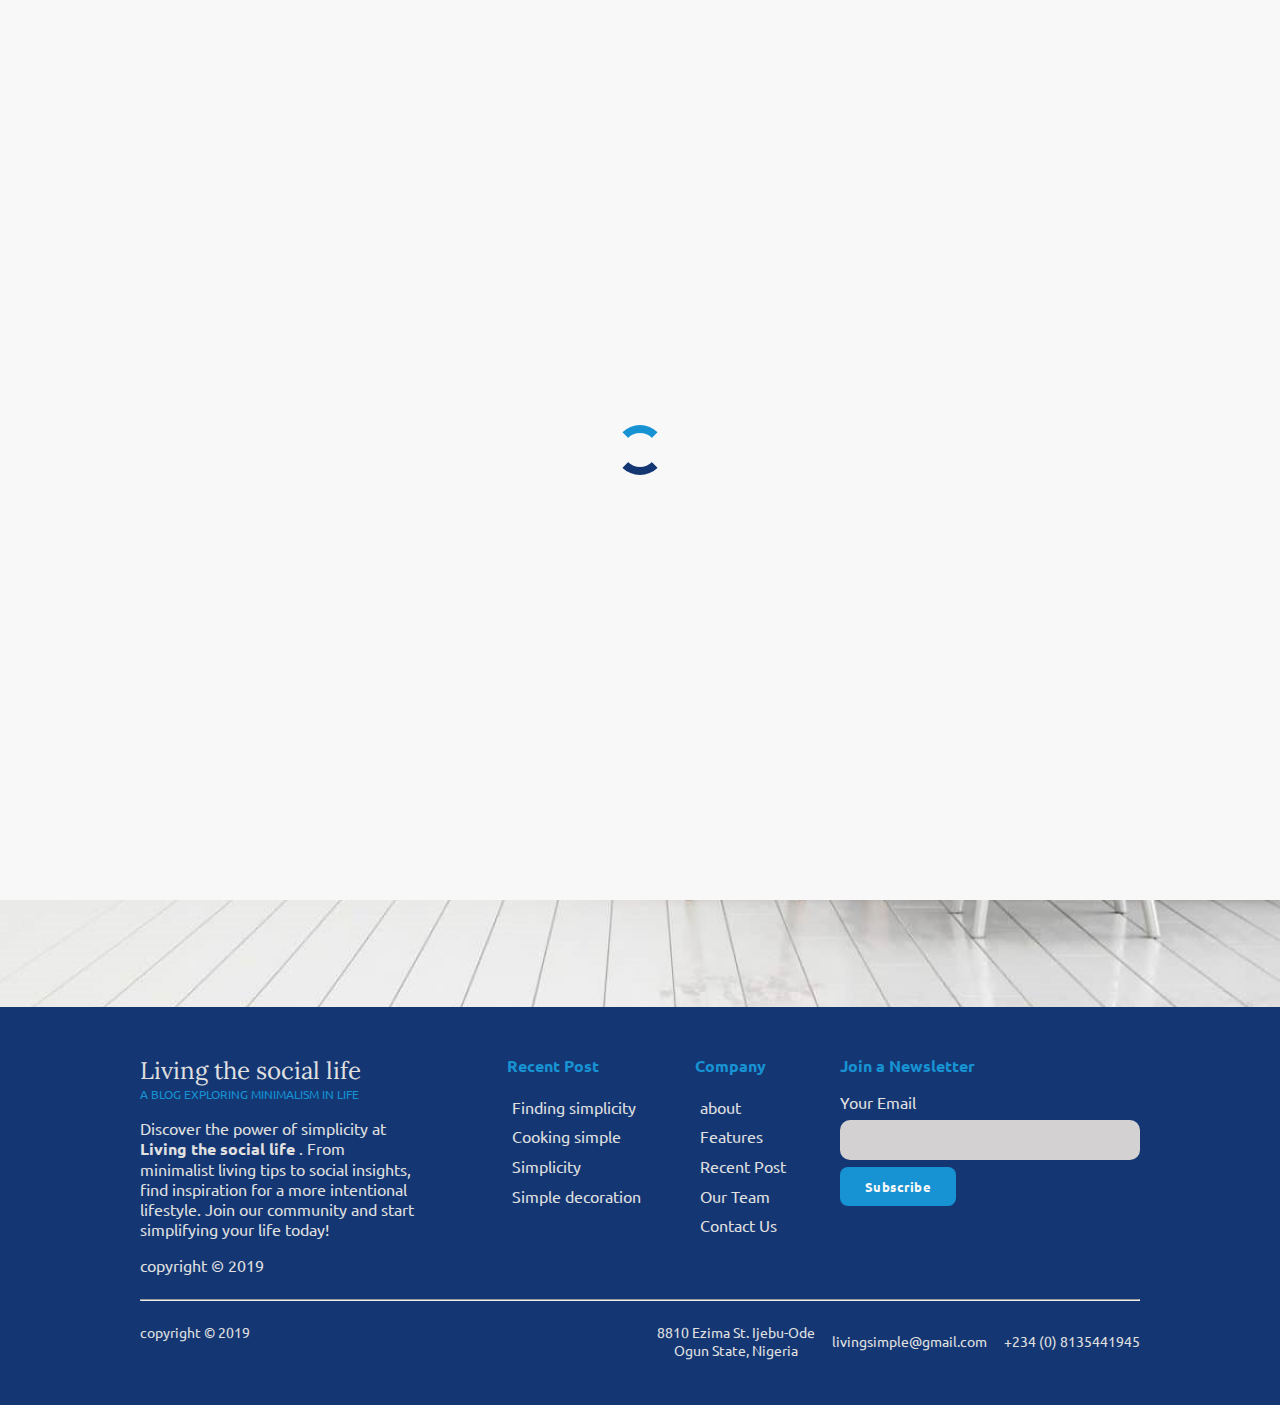
<file: index.html>
<html lang="en">
<head>
    <meta charset="UTF-8">
    <meta name="viewport" content="width=device-width, initial-scale=1.0">
    <title>NavBar</title>
    <link rel="stylesheet" href="style.css">
    <link rel="stylesheet" href="indexStyle.css">
    <link rel="stylesheet" href="https://cdnjs.cloudflare.com/ajax/libs/font-awesome/6.5.1/css/all.min.css" integrity="sha512-DTOQO9RWCH3ppGqcWaEA1BIZOC6xxalwEsw9c2QQeAIftl+Vegovlnee1c9QX4TctnWMn13TZye+giMm8e2LwA==" crossorigin="anonymous" referrerpolicy="no-referrer" />

</head>
<body>

    <div class="loading-page" id="loadingPageHome">
        <div class="loader"></div>
    </div>

    <header>
        <div class="container container-nav">
            <div class="logo">
                <h1 class="title">Living the social life</h1>
                <p class="sub-logo">A blog exploring minimalism in life</p>
            </div>
            <nav>
                <ul class="nav-list nav-hide">
                    <li class="nav-item" ><a href="index.html" target="_self" id="home" class="nav-link current-pg">Home</a></li>
                    <li class="nav-item" ><a href="about-me.html" target="_self" id="about" class="nav-link">About me</a></li>
                    <li class="nav-item" ><a href="recent.html" target="_self" id="recentPost" class="nav-link ">Recent post</a></li>
                </ul>
                <div class="siderNav">
                    <i class="fa-solid fa-circle-xmark" id="closeBtn"></i>
                    <div class="logo">
                        <h1 class="title">Living the social life</h1>
                        <p class="sub-logo">A blog exploring minimalism in life</p>
                    </div>
                    <ul class="nav-list">
                        <li class="nav-item" ><a href="index.html" target="_self" id="home" class="nav-link current-pg">Home</a></li>
                        <li class="nav-item" ><a href="about-me.html" target="_self" id="about" class="nav-link">About me</a></li>
                        <li class="nav-item" ><a href="recent.html" target="_self" id="recentPost" class="nav-link ">Recent post</a></li>
                    </ul>
                </div>
            </nav>
            <i class="fa-solid fa-bars" id="menuBtn"></i>
        </div>
    </header>

    <div class="carousel">
        <div class="carousel-list">
            <div class="carousel-item">
                <img src="img/img2.jpg" alt="">
                <div class="content">
                    <h1 class="title">Socially Minimal</h1>
                    <h2 class="topic">Where Simplicity Meets Connection</h2>
                    <p class="des">
                        Dive into the world of minimalism with a social twist on our blog, where we uncover the beauty of living simply while nurturing meaningful connections. <span>Explore practical tips for simplifying your life, keeping your cooking effortless yet delicious, optimizing productivity in your work, and elevating your space with minimalist decor. Join our community of like-minded individuals dedicated to embracing simplicity and fostering social connections.</span>
                    </p>
                    <div class="btn">
                        <button>Start Simplifying</button>
                    </div>
                </div>
            </div>
        </div>
    </div>
    <div class="container container-flex">
        <main role="main">

        </main>
    </div>        
    <footer>
        <div class="container">
            <div class="footer-column">
                <div class="col col-1">
                    <div class="logo">
                        <h1 class="title">Living the social life</h1>
                        <p class="sub-logo">A blog exploring minimalism in life</p>
                    </div>
                    <p>
                        Discover the power of simplicity at <strong>Living the social life</strong> . From minimalist living tips to social insights, find inspiration for a more intentional lifestyle. Join our community and start simplifying your life today!
                    </p>
                    <p>copyright &copy 2019</p>
                </div>

                <div class="col col-2">
                    <p class="footer-header">Recent Post</p>
                    <ul>
                        <li><a href="recentPost1.html">Finding simplicity</a></li>
                        <li><a href="recentPost2.html">Cooking simple</a></li>
                        <li><a href="recentPost3.html">Simplicity</a></li>
                        <li><a href="recentPost4.html">Simple decoration</a></li>
                    </ul>
                </div>

                <div class="col col-3">
                    <p class="footer-header">Company</p>
                    <ul>
                        <li><a href="about-me.html">about</a></li>
                        <li><a href="recentPost1.html">Features</a></li>
                        <li><a href="recent.html">Recent Post</a></li>
                        <li><a href="index.html">Our Team</a></li>
                        <li><a href="#cta">Contact Us</a></li>
                    </ul>
                </div>
                <div class="col col-4" id="cta">
                    <p class="footer-header">Join a Newsletter</p>
                    <form action="index.html" method="post">
                        <label for="email">Your Email</label>
                        <input type="email" name="email" id="email">
                        <div class="btn"><button>Subscribe</button></div>
                    </form>
                    <div class="icon">
                        <i class="fab fa-facebook-square"></i>
                        <i class="fab fa-twitter"></i>
                        <i class="fab fa-instagram"></i>
                        <i class="fab fa-whatsapp"></i>
                    </div>
                </div>
            </div>
            <hr>
            <div class="footer-copyright">
                <p>copyright &copy 2019</p>
                <div class="copyright-cta">
                    <p> <i class="fas fa-map-marker-alt"></i> 8810 Ezima St. Ijebu-Ode <br>Ogun State, Nigeria</p>
                    <p><i class="far fa-envelope"></i> livingsimple@gmail.com</p>
                    <p><i class="fas fa-phone-alt"></i> +234 (0) 8135441945</p>
                </div>
            </div>
        </div>
    </footer>
    <script src="script.js" defer></script>
</body>
</html>
</file>
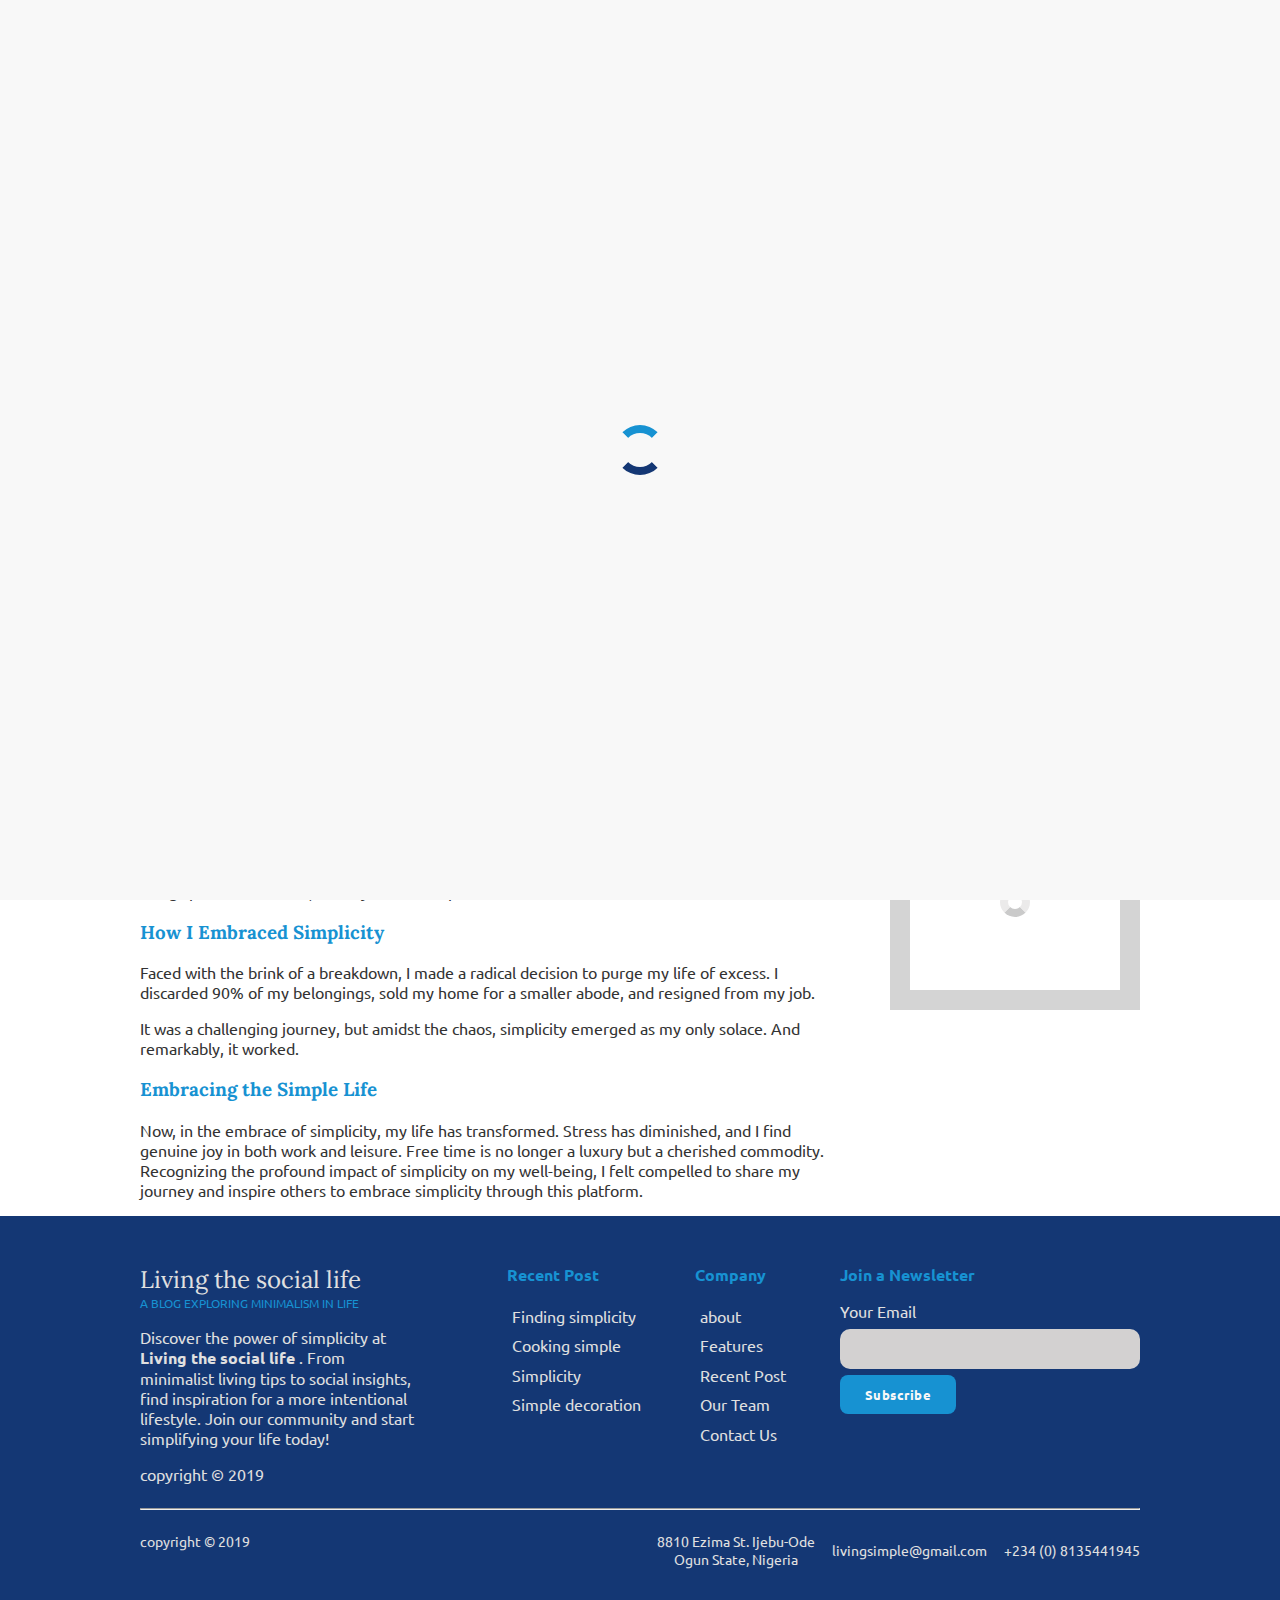
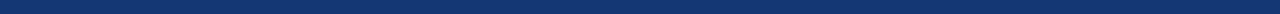
<file: about-me.html>
<html lang="en">
<head>
    <meta charset="UTF-8">
    <meta name="viewport" content="width=device-width, initial-scale=1.0">
    <title>NavBar</title>
    <link rel="stylesheet" href="style.css">
    <link rel="stylesheet" href="https://cdnjs.cloudflare.com/ajax/libs/font-awesome/6.5.1/css/all.min.css" integrity="sha512-DTOQO9RWCH3ppGqcWaEA1BIZOC6xxalwEsw9c2QQeAIftl+Vegovlnee1c9QX4TctnWMn13TZye+giMm8e2LwA==" crossorigin="anonymous" referrerpolicy="no-referrer" />

</head>
<body>
    <div class="loading-page" id="loadingPageOthers">
        <div class="loader"></div>
    </div>

    <header>
        <div class="container container-nav">
            <div class="logo">
                <h1 class="title">Living the social life</h1>
                <p class="sub-logo">A blog exploring minimalism in life</p>
            </div>
            <nav>
                <ul class="nav-list nav-hide">
                    <li class="nav-item" ><a href="index.html" target="_self" id="home" class="nav-link">Home</a></li>
                    <li class="nav-item" ><a href="about-me.html" target="_self" id="about" class="nav-link current-pg">About me</a></li>
                    <li class="nav-item" ><a href="recent.html" target="_self" id="recentPost" class="nav-link ">Recent post</a></li>
                </ul>
                <div class="siderNav">
                    <i class="fa-solid fa-circle-xmark" id="closeBtn"></i>
                    <div class="logo">
                        <h1 class="title">Living the social life</h1>
                        <p class="sub-logo">A blog exploring minimalism in life</p>
                    </div>
                    <ul class="nav-list">
                        <li class="nav-item" ><a href="index.html" target="_self" id="home" class="nav-link">Home</a></li>
                        <li class="nav-item" ><a href="about-me.html" target="_self" id="about" class="nav-link">About me</a></li>
                        <li class="nav-item" ><a href="recent.html" target="_self" id="recentPost" class="nav-link current-pg">Recent post</a></li>
                    </ul>
                </div>
            </nav>
            <i class="fa-solid fa-bars" id="menuBtn"></i>
        </div>
    </header>

    <div class="container container-flex">
        <main role="main">
            <article class="article-about">
                <img src="img/IMG-20231001-WA0012.jpg" alt="My baby" class="widget-img about-me">
                <h2>My name is Amusan Nafisat, and I used to live a cluttered life.</h2>
                <p>
                    I accumulated so many possessions, thinking they brought me joy, but in reality, they only overwhelmed me. I couldn't find true appreciation amidst the chaos. My job was unsatisfying, my living space undesirable, and my relationships faltered.
                </p>

                <h3>How I Embraced Simplicity</h3>
                <p>
                    Faced with the brink of a breakdown, I made a radical decision to purge my life of excess. I discarded 90% of my belongings, sold my home for a smaller abode, and resigned from my job. 
                </p>
                <p>It was a challenging journey, but amidst the chaos, simplicity emerged as my only solace. And remarkably, it worked.</p>

                <h3>Embracing the Simple Life</h3>
                <p>
                    Now, in the embrace of simplicity, my life has transformed. Stress has diminished, and I find genuine joy in both work and leisure. Free time is no longer a luxury but a cherished commodity. Recognizing the profound impact of simplicity on my well-being, I felt compelled to share my journey and inspire others to embrace simplicity through this platform.
                </p>
            </article>

        </main>

        <aside class="sideBar">
            

            <div class="sideBar-widget">
                <h2 class="widget-title">RECENT POST</h2>
                <div class="widget-recent-post">
                    <div class="loading-widget" id="loadingPagewidget">
                        <div class="loader-widget"></div>
                    </div>
                    <h3 class="widget-recent-post-title">Finding simplicity in life</h3>
                    <a href="recentPost1.html"><img src="img/bg-flower.jpg" alt="flower" class="widget-img"></a>
                </div>
                <div class="widget-recent-post">
                    <div class="loading-widget" id="loadingPagewidget2">
                        <div class="loader-widget"></div>
                    </div>
                    <h3 class="widget-recent-post-title">Keeping cooking simple</h3>
                    <a href="recentPost2.html"><img src="img/food2.jpg" alt="two dumplings on a wood plate with chopsticks " class="widget-img"></a>
                </div>
                <div class="widget-recent-post">
                    <div class="loading-widget" id="loadingPagewidget3">
                        <div class="loader-widget"></div>
                    </div>
                    <h3 class="widget-recent-post-title">Simplicity and work</h3>
                    <a href="recentPost3.html"><img src="img/desk and chair2.jpg" alt="a chair white chair at a white desk on a white wall" class="widget-img"></a>
                </div>
                <div class="widget-recent-post">
                    <div class="loading-widget" id="loadingPagewidget4">
                        <div class="loader-widget"></div>
                    </div>
                    <h3 class="widget-recent-post-title">Simple decoration</h3>
                    <a href="recentPost4.html"><img src="img/plant2.jpg" alt="a green plant in a clear, round vase with water in it" class="widget-img"></a>
                </div>
            </div>
        </aside>
    </div>
    
    <footer>
        <div class="container">
            <div class="footer-column">
                <div class="col col-1">
                    <div class="logo">
                        <h1 class="title">Living the social life</h1>
                        <p class="sub-logo">A blog exploring minimalism in life</p>
                    </div>
                    <p>
                        Discover the power of simplicity at <strong>Living the social life</strong> . From minimalist living tips to social insights, find inspiration for a more intentional lifestyle. Join our community and start simplifying your life today!
                    </p>
                    <p>copyright &copy 2019</p>
                </div>

                <div class="col col-2">
                    <p class="footer-header">Recent Post</p>
                    <ul>
                        <li><a href="recentPost1.html">Finding simplicity</a></li>
                        <li><a href="recentPost2.html">Cooking simple</a></li>
                        <li><a href="recentPost3.html">Simplicity</a></li>
                        <li><a href="recentPost4.html">Simple decoration</a></li>
                    </ul>
                </div>

                <div class="col col-3">
                    <p class="footer-header">Company</p>
                    <ul>
                        <li><a href="about-me.html">about</a></li>
                        <li><a href="recentPost1.html">Features</a></li>
                        <li><a href="recent.html">Recent Post</a></li>
                        <li><a href="index.html">Our Team</a></li>
                        <li><a href="#cta">Contact Us</a></li>
                    </ul>
                </div>
                <div class="col col-4" id="cta">
                    <p class="footer-header">Join a Newsletter</p>
                    <form action="index.html" method="post">
                        <label for="email">Your Email</label>
                        <input type="email" name="email" id="email">
                        <div class="btn"><button>Subscribe</button></div>
                    </form>
                    <div class="icon">
                        <i class="fab fa-facebook-square"></i>
                        <i class="fab fa-twitter"></i>
                        <i class="fab fa-instagram"></i>
                        <i class="fab fa-whatsapp"></i>
                    </div>
                </div>
            </div>
            <hr>
            <div class="footer-copyright">
                <p>copyright &copy 2019</p>
                <div class="copyright-cta">
                    <p> <i class="fas fa-map-marker-alt"></i> 8810 Ezima St. Ijebu-Ode <br>Ogun State, Nigeria</p>
                    <p><i class="far fa-envelope"></i> livingsimple@gmail.com</p>
                    <p><i class="fas fa-phone-alt"></i> +234 (0) 8135441945</p>
                </div>
            </div>
        </div>
    </footer>
    <script src="script.js" defer></script>
</body>
</html>
</file>
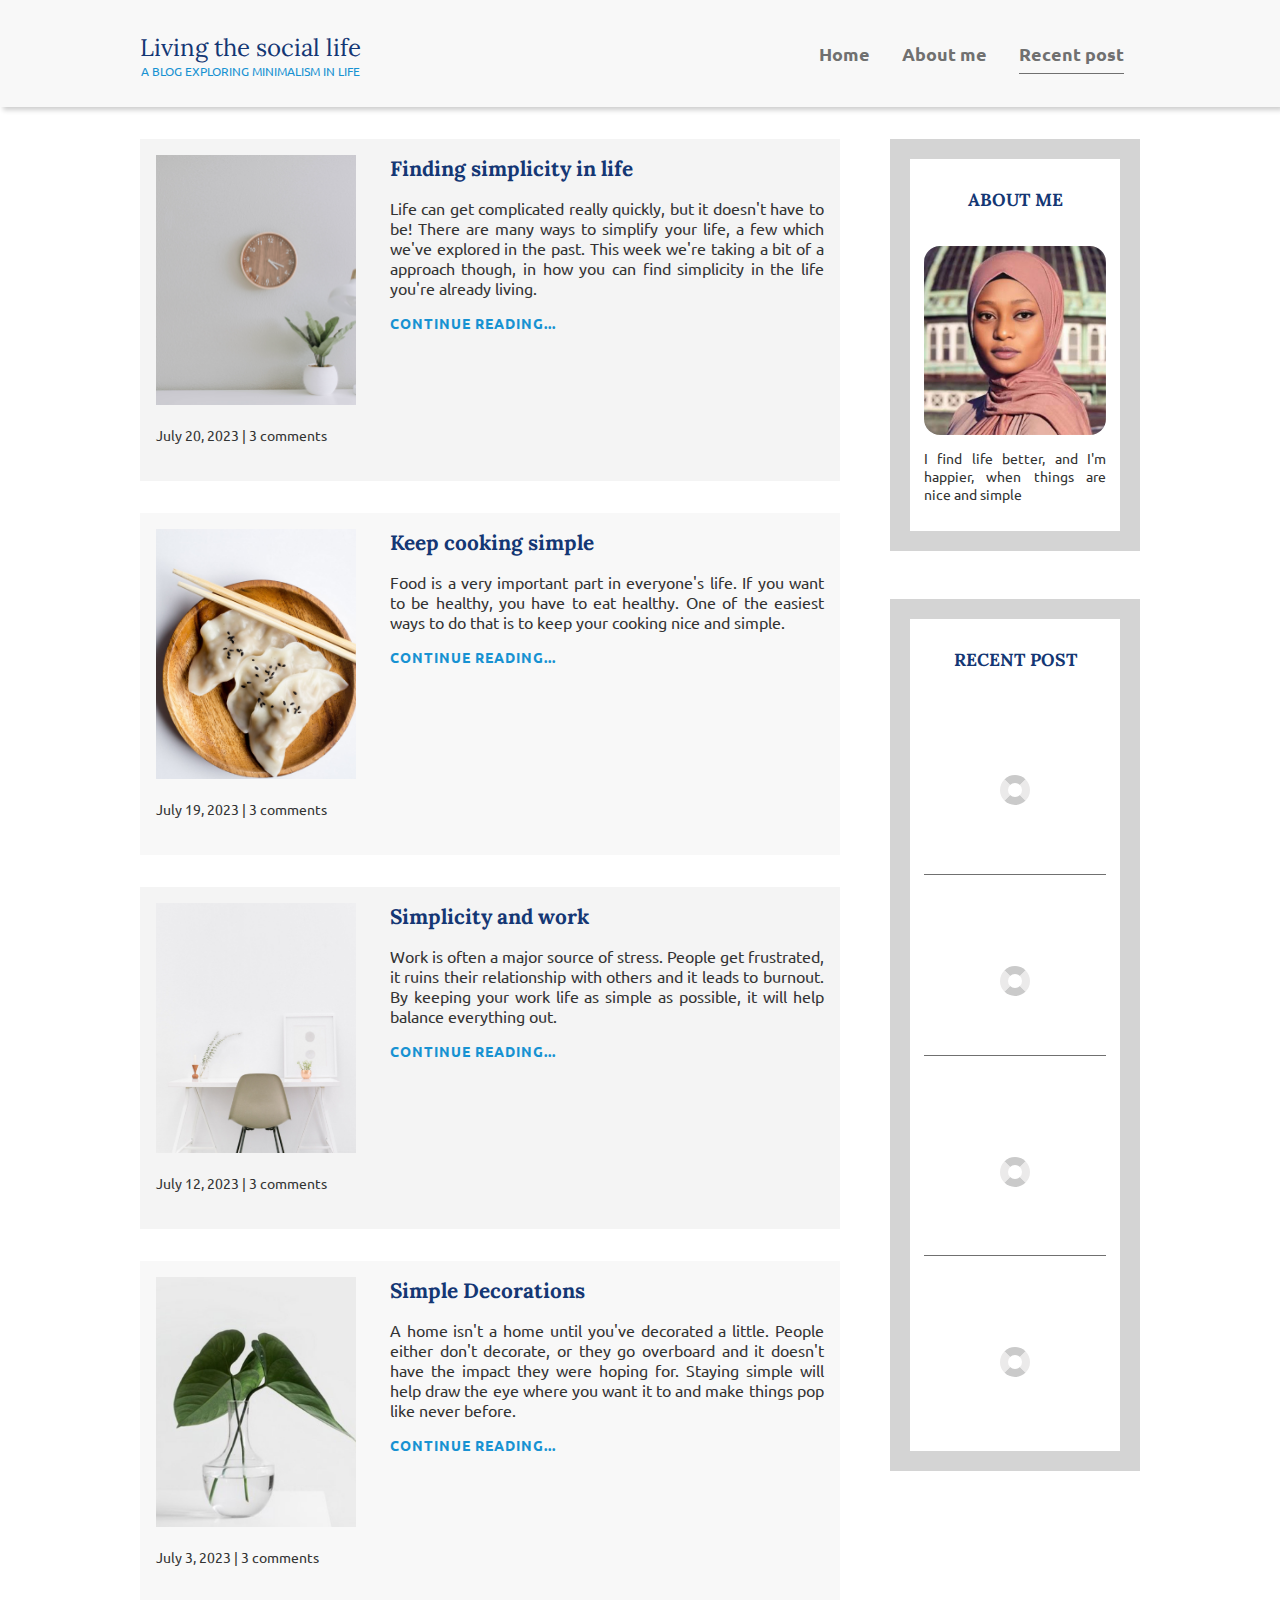
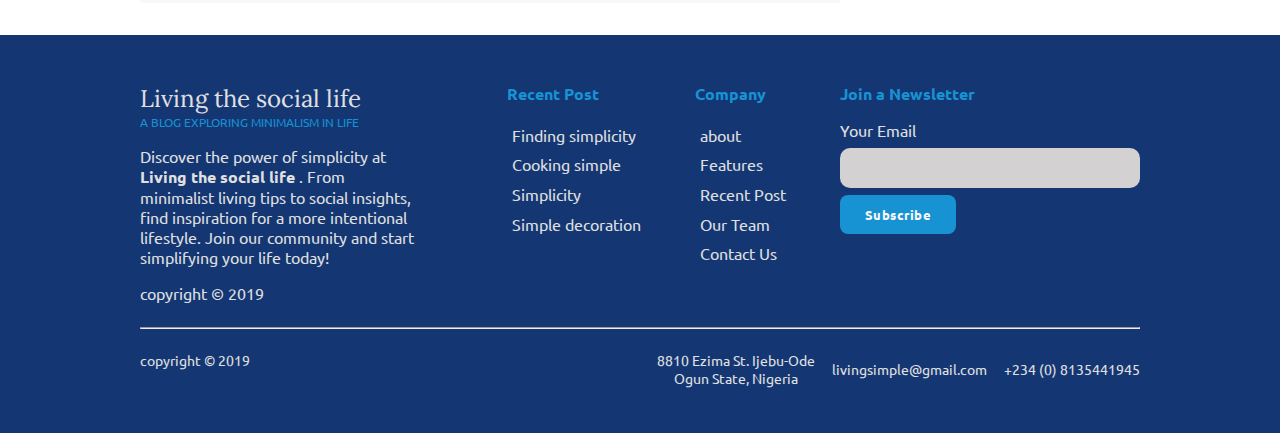
<file: recent.html>
<html lang="en">
<head>
    <meta charset="UTF-8">
    <meta name="viewport" content="width=device-width, initial-scale=1.0">
    <title>Living the social life</title>
    <link rel="stylesheet" href="style.css">
    <link rel="stylesheet" href="indexStyle.css">
    <link rel="stylesheet" href="https://cdnjs.cloudflare.com/ajax/libs/font-awesome/6.5.1/css/all.min.css" integrity="sha512-DTOQO9RWCH3ppGqcWaEA1BIZOC6xxalwEsw9c2QQeAIftl+Vegovlnee1c9QX4TctnWMn13TZye+giMm8e2LwA==" crossorigin="anonymous" referrerpolicy="no-referrer" />

</head>
<body>
    <div class="loading-page" id="loadingPageOthers">
        <div class="loader"></div>
    </div>

    <header>
        <div class="container container-nav">
            <div class="logo">
                <h1 class="title">Living the social life</h1>
                <p class="sub-logo">A blog exploring minimalism in life</p>
            </div>
            <nav>
                <ul class="nav-list nav-hide">
                    <li class="nav-item" ><a href="index.html" target="_self" id="home" class="nav-link">Home</a></li>
                    <li class="nav-item" ><a href="about-me.html" target="_self" id="about" class="nav-link">About me</a></li>
                    <li class="nav-item" ><a href="recent.html" target="_self" id="recentPost" class="nav-link current-pg">Recent post</a></li>
                </ul>
                <div class="siderNav">
                    <i class="fa-solid fa-circle-xmark" id="closeBtn"></i>
                    <div class="logo">
                        <h1 class="title">Living the social life</h1>
                        <p class="sub-logo">A blog exploring minimalism in life</p>
                    </div>
                    <ul class="nav-list">
                        <li class="nav-item" ><a href="index.html" target="_self" id="home" class="nav-link">Home</a></li>
                        <li class="nav-item" ><a href="about-me.html" target="_self" id="about" class="nav-link">About me</a></li>
                        <li class="nav-item" ><a href="recent.html" target="_self" id="recentPost" class="nav-link current-pg">Recent post</a></li>
                    </ul>
                </div>
            </nav>
            <i class="fa-solid fa-bars" id="menuBtn"></i>
        </div>
    </header>

    <div class="container container-flex">
        <main role="main">

            <div class="bg">
                <article class="article-recent">
                    <div class="article-recent-main">
                        <h2 class="article-title">Finding simplicity in life</h2>
                        <p class="article-body-tx">Life can get complicated really quickly, but it doesn't have to be! There are many ways to simplify your life, a few which we've explored in the past. This week we're taking a bit of a approach though, in how you can find simplicity in the life you're already living. </p>
                        <a href="recentPost1.html" class="article-read-more">CONTINUE READING...</a>
                    </div>
                    <div class="article-recent-secondary">
                        <img src="img/bg-flower.jpg" alt="flower" class="article-img">
                        <p class="article-info">July 20, 2023 | 3 comments</p>
                    </div>
                </article>


                <article class="article-recent">
                    <div class="article-recent-main">
                        <h2 class="article-title">Keep cooking simple</h2>
                        <p class="article-body-tx">Food is a very important part in everyone's life. If you want to be healthy, you have to eat healthy. One of the easiest ways to do that is to keep your cooking nice and simple.</p>
                        <a href="recentPost2.html" class="article-read-more">CONTINUE READING...</a>
                    </div>
                    <div class="article-recent-secondary">
                        <img src="img/food2.jpg" alt="two dumplings on a wood plate with chopsticks " class="article-img">
                        <p class="article-info">July 19, 2023 | 3 comments</p>
                    </div>
                </article>
    
                <article class="article-recent">
                    <div class="article-recent-main">
                        <h2 class="article-title">Simplicity and work</h2>
                        <p class="article-body-tx">Work is often a major source of stress. People get frustrated, it ruins their relationship with others and it leads to burnout. By keeping your work life as simple as possible, it will help balance everything out.</p>
                        <a href="recentPost3.html" class="article-read-more">CONTINUE READING...</a>
                    </div>
                    <div class="article-recent-secondary">
                        <img src="img/desk and chair2.jpg" alt="a chair white chair at a white desk on a white wall" class="article-img">
                        <p class="article-info">July 12, 2023 | 3 comments</p>
                    </div>
                </article>
    
                <article class="article-recent">
                    <div class="article-recent-main">
                        <h2 class="article-title">Simple Decorations</h2>
                        <p class="article-body-tx">A home isn't a home until you've decorated a little. People either don't decorate, or they go overboard and it doesn't have the impact they were hoping for. Staying simple will help draw the eye where you want it to and make things pop like never before.</p>
                        <a href="recentPost4.html" class="article-read-more">CONTINUE READING...</a>
                    </div>
                    <div class="article-recent-secondary">
                        <img src="img/plant2.jpg" alt="a green plant in a clear, round vase with water in it" class="article-img plant-img">
                        <p class="article-info">July 3, 2023 | 3 comments</p>
                    </div>
                </article>
            </div>
        </main>

        <aside class="sideBar">
            
            <div class="sideBar-widget">
                <h2 class="widget-title">ABOUT ME</h2>
                <a href="about-me.html"><img src="img/IMG-20231001-WA0012.jpg" alt="My baby" class="widget-img about-me"></a>
                <p class="widget-body-tx">I find life better, and I'm happier, when things are nice and simple</p>
            </div>

            <div class="sideBar-widget">
                <h2 class="widget-title">RECENT POST</h2>
                <div class="widget-recent-post">
                    <div class="loading-widget" id="loadingPagewidget">
                        <div class="loader-widget"></div>
                    </div>
                    <h3 class="widget-recent-post-title">Finding simplicity in life</h3>
                    <a href="recentPost1.html"><img src="img/bg-flower.jpg" alt="flower" class="widget-img"></a>
                </div>
                <div class="widget-recent-post">
                    <div class="loading-widget" id="loadingPagewidget2">
                        <div class="loader-widget"></div>
                    </div>
                    <h3 class="widget-recent-post-title">Keeping cooking simple</h3>
                    <a href="recentPost2.html"><img src="img/food2.jpg" alt="two dumplings on a wood plate with chopsticks " class="widget-img"></a>
                </div>
                <div class="widget-recent-post">
                    <div class="loading-widget" id="loadingPagewidget3">
                        <div class="loader-widget"></div>
                    </div>
                    <h3 class="widget-recent-post-title">Simplicity and work</h3>
                    <a href="recentPost3.html"><img src="img/desk and chair2.jpg" alt="a chair white chair at a white desk on a white wall" class="widget-img"></a>
                </div>
                <div class="widget-recent-post">
                    <div class="loading-widget" id="loadingPagewidget4">
                        <div class="loader-widget"></div>
                    </div>
                    <h3 class="widget-recent-post-title">Simple decoration</h3>
                    <a href="recentPost4.html"><img src="img/plant2.jpg" alt="a green plant in a clear, round vase with water in it" class="widget-img"></a>
                </div>
            </div>
        </aside>
    </div>
    <footer>
        <div class="container">
            <div class="footer-column">
                <div class="col col-1">
                    <div class="logo">
                        <h1 class="title">Living the social life</h1>
                        <p class="sub-logo">A blog exploring minimalism in life</p>
                    </div>
                    <p>
                        Discover the power of simplicity at <strong>Living the social life</strong> . From minimalist living tips to social insights, find inspiration for a more intentional lifestyle. Join our community and start simplifying your life today!
                    </p>
                    <p>copyright &copy 2019</p>
                </div>

                <div class="col col-2">
                    <p class="footer-header">Recent Post</p>
                    <ul>
                        <li><a href="#">Finding simplicity</a></li>
                        <li><a href="#">Cooking simple</a></li>
                        <li><a href="#">Simplicity</a></li>
                        <li><a href="#">Simple decoration</a></li>
                    </ul>
                </div>

                <div class="col col-3">
                    <p class="footer-header">Company</p>
                    <ul>
                        <li><a href="#">about</a></li>
                        <li><a href="#">Features</a></li>
                        <li><a href="#">Recent Post</a></li>
                        <li><a href="#">Our Team</a></li>
                        <li><a href="#">Contact Us</a></li>
                    </ul>
                </div>
                <div class="col col-4">
                    <p class="footer-header">Join a Newsletter</p>
                    <form action="index.html" method="post">
                        <label for="email">Your Email</label>
                        <input type="email" name="email" id="email">
                        <div class="btn"><button>Subscribe</button></div>
                    </form>
                    <div class="icon">
                        <i class="fab fa-facebook-square"></i>
                        <i class="fab fa-twitter"></i>
                        <i class="fab fa-instagram"></i>
                        <i class="fab fa-whatsapp"></i>
                    </div>

                </div>
            </div>
            <hr>
            <div class="footer-copyright">
                <p>copyright &copy 2019</p>
                <div class="copyright-cta">
                    <p> <i class="fas fa-map-marker-alt"></i> 8810 Ezima St. Ijebu-Ode <br>Ogun State, Nigeria</p>
                    <p><i class="far fa-envelope"></i> livingsimple@gmail.com</p>
                    <p><i class="fas fa-phone-alt"></i> +234 (0) 8135441945</p>
                </div>
            </div>
        </div>
    </footer>
    <script src="script.js" defer></script>
</body>
</html>
</file>
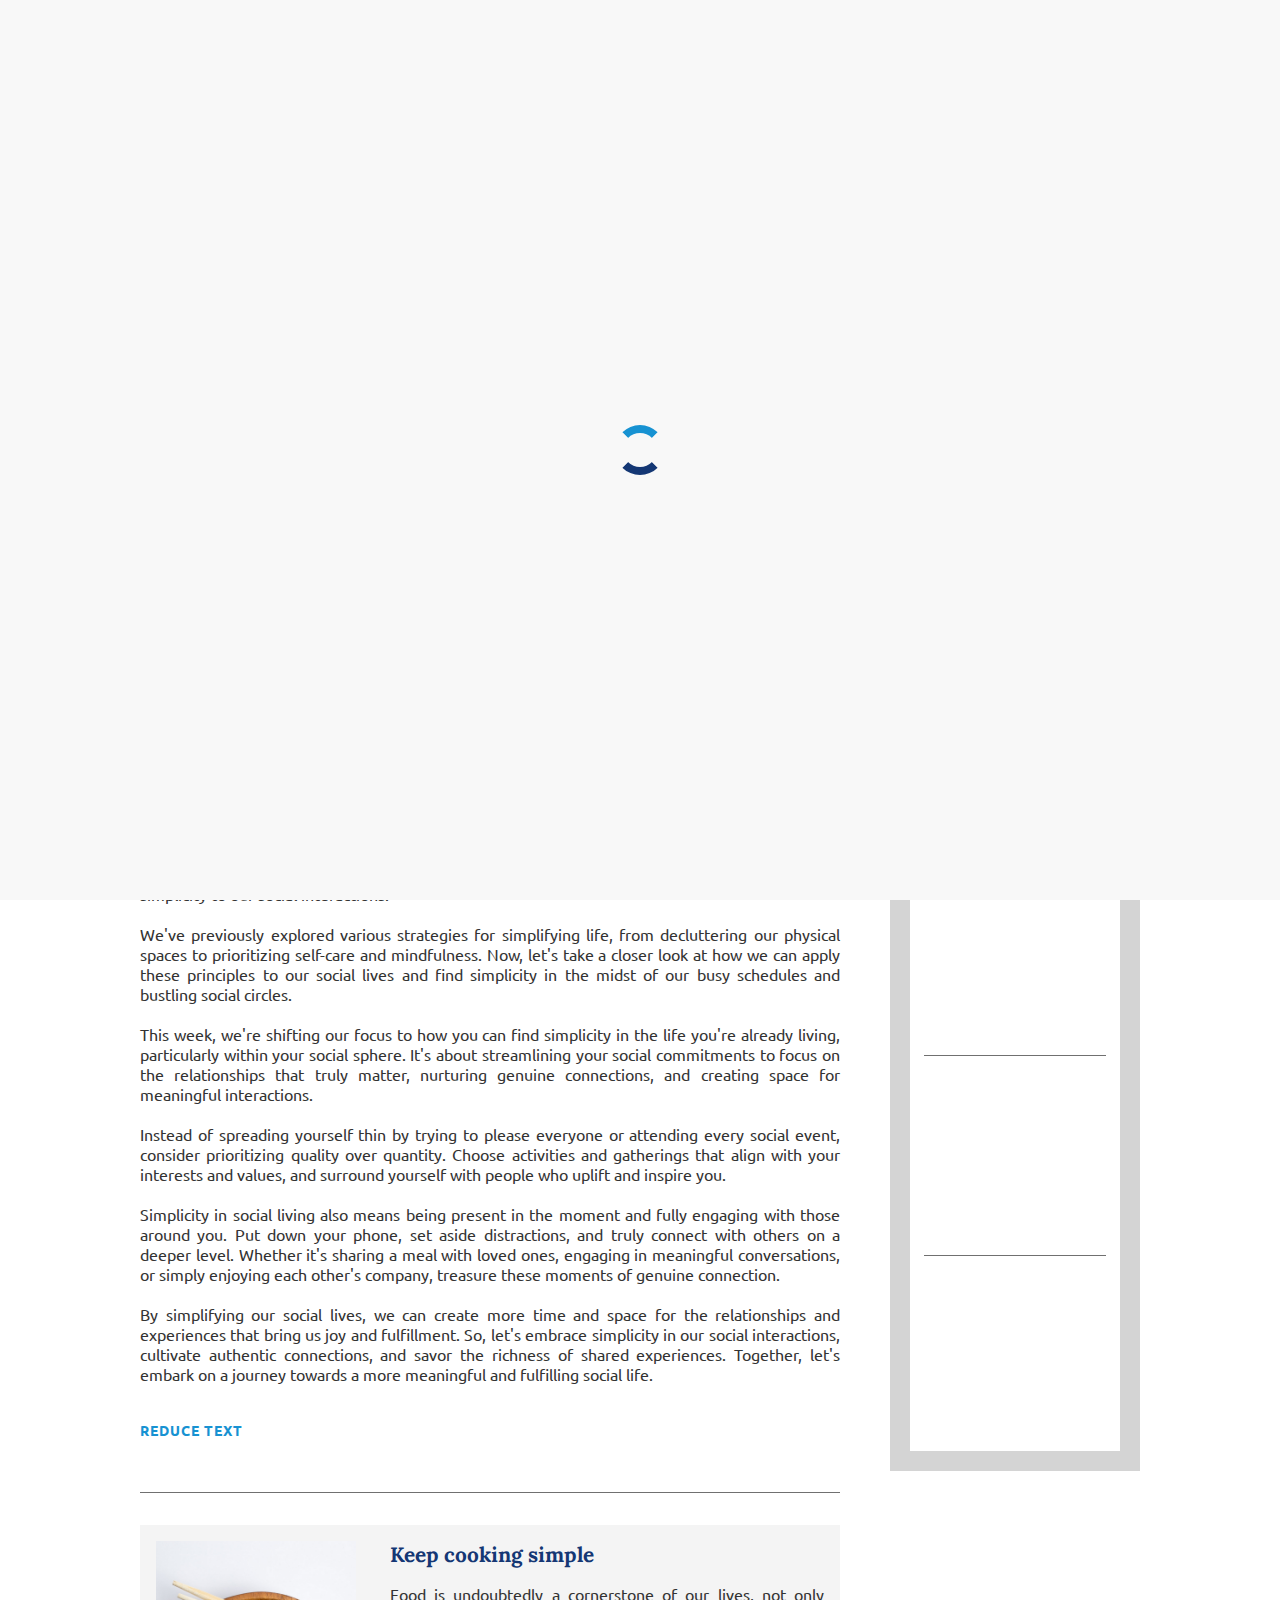
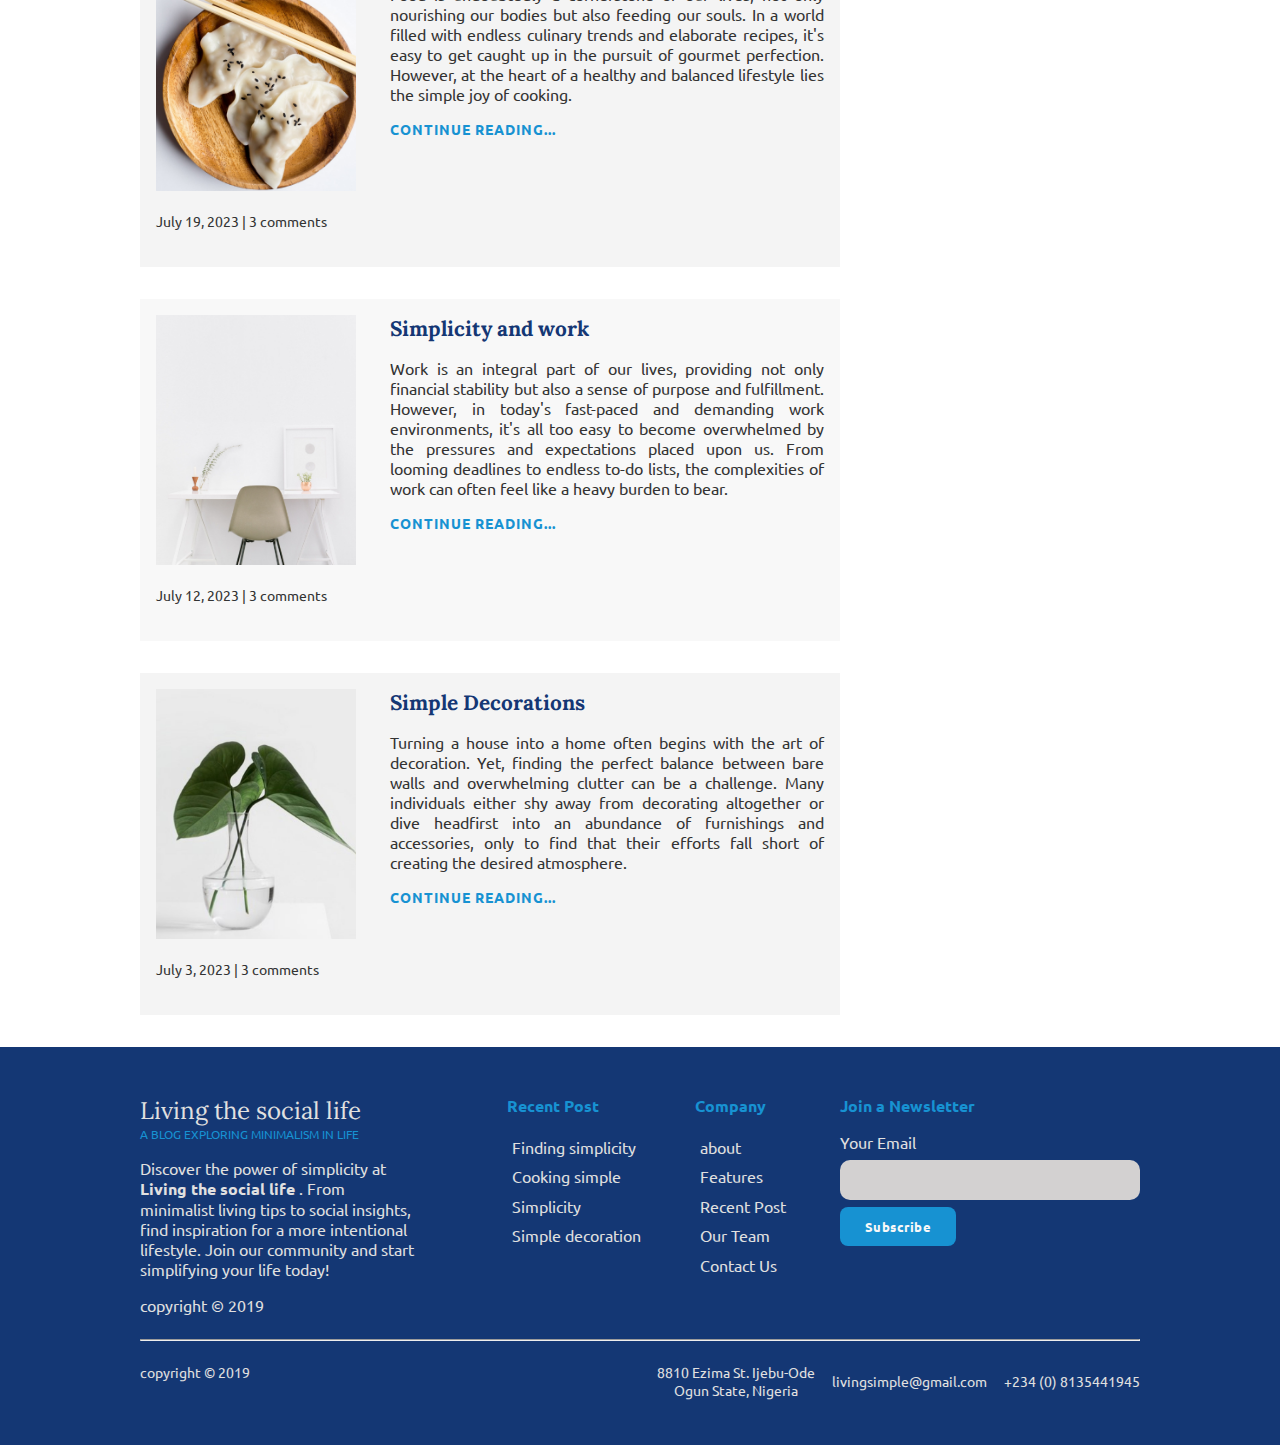
<file: recentPost.html>
<html lang="en">
<head>
    <meta charset="UTF-8">
    <meta name="viewport" content="width=device-width, initial-scale=1.0">
    <title>Living the social life</title>
    <link rel="stylesheet" href="style.css">
    <link rel="stylesheet" href="indexStyle.css">
    <link rel="stylesheet" href="https://cdnjs.cloudflare.com/ajax/libs/font-awesome/6.5.1/css/all.min.css" integrity="sha512-DTOQO9RWCH3ppGqcWaEA1BIZOC6xxalwEsw9c2QQeAIftl+Vegovlnee1c9QX4TctnWMn13TZye+giMm8e2LwA==" crossorigin="anonymous" referrerpolicy="no-referrer" />
    <link rel="shortcut icon" href="./img/living-logo-icon.png" type="image/x-icon">
</head>
<body>

    <div class="loading-page" id="loadingPageOthers">
        <div class="loader"></div>
    </div>

    <header>
        <div class="container container-nav">
            <div class="logo">
                <h1 class="title">Living the social life</h1>
                <p class="sub-logo">A blog exploring minimalism in life</p>
            </div>
            <nav>
                <ul class="nav-list nav-hide">
                    <li class="nav-item" ><a href="index.html" target="_self" id="home" class="nav-link ">Home</a></li>
                    <li class="nav-item" ><a href="about-me.html" target="_self" id="about" class="nav-link">About me</a></li>
                    <li class="nav-item" ><a href="recent.html" target="_self" id="recentPost" class="nav-link current-pg ">Recent post</a></li>
                </ul>
                <div class="siderNav">
                    <i class="fa-solid fa-circle-xmark" id="closeBtn"></i>
                    <div class="logo">
                        <h1 class="title">Living the social life</h1>
                        <p class="sub-logo">A blog exploring minimalism in life</p>
                    </div>
                    <ul class="nav-list">
                        <li class="nav-item" ><a href="index.html" target="_self" id="home" class="nav-link ">Home</a></li>
                        <li class="nav-item" ><a href="about-me.html" target="_self" id="about" class="nav-link">About me</a></li>
                        <li class="nav-item" ><a href="recent.html" target="_self" id="recentPost" class="nav-link current-pg">Recent post</a></li>
                    </ul>
                </div>
            </nav>
            <i class="fa-solid fa-bars" id="menuBtn"></i>
        </div>
    </header>

    <div class="container container-flex">
        <main role="main">

            <article class="article-feature">
                <h2 class="article-title">Finding simplicity in life</h2>
                <img src="img/bg-flower.jpg" alt="flower" class="article-img">
                <p class="article-info">July 23, 2023 | 3 comments</p>
                <p class="article-body-tx">
                    In a world filled with constant connectivity and endless social obligations, finding simplicity in our social lives can feel like an elusive goal. Yet, amidst the noise and distractions, there exists a path to meaningful connections and authentic relationships. <br><br><span class="remainingText" style="display: block;">
                    Life can indeed get complicated quickly, especially when navigating the intricacies of social interactions, but it doesn't have to be overwhelming. Just as we seek to simplify other aspects of our lives, such as our daily routines or work commitments, so too can we apply the principles of simplicity to our social interactions. <br><br>

                    We've previously explored various strategies for simplifying life, from decluttering our physical spaces to prioritizing self-care and mindfulness. Now, let's take a closer look at how we can apply these principles to our social lives and find simplicity in the midst of our busy schedules and bustling social circles. <br><br>

                    This week, we're shifting our focus to how you can find simplicity in the life you're already living, particularly within your social sphere. It's about streamlining your social commitments to focus on the relationships that truly matter, nurturing genuine connections, and creating space for meaningful interactions. <br><br>

                    Instead of spreading yourself thin by trying to please everyone or attending every social event, consider prioritizing quality over quantity. Choose activities and gatherings that align with your interests and values, and surround yourself with people who uplift and inspire you. <br><br>

                    Simplicity in social living also means being present in the moment and fully engaging with those around you. Put down your phone, set aside distractions, and truly connect with others on a deeper level. Whether it's sharing a meal with loved ones, engaging in meaningful conversations, or simply enjoying each other's company, treasure these moments of genuine connection. <br><br>

                    By simplifying our social lives, we can create more time and space for the relationships and experiences that bring us joy and fulfillment. So, let's embrace simplicity in our social interactions, cultivate authentic connections, and savor the richness of shared experiences. Together, let's embark on a journey towards a more meaningful and fulfilling social life.
                    </span>
                </p>
                <a href="#" class="article-read-more">REDUCE TEXT</a>
            </article>

            <div class="bg">
                <article class="article-recent">
                    <div class="article-recent-main">
                        <h2 class="article-title">Keep cooking simple</h2>
                        <p class="article-body-tx">
                            Food is undoubtedly a cornerstone of our lives, not only nourishing our bodies but also feeding our souls. In a world filled with endless culinary trends and elaborate recipes, it's easy to get caught up in the pursuit of gourmet perfection. However, at the heart of a healthy and balanced lifestyle lies the simple joy of cooking.
                        </p>
                        <a href="#" class="article-read-more">CONTINUE READING...</a>
                    </div>
                    <div class="article-recent-secondary">
                        <img src="img/food2.jpg" alt="two dumplings on a wood plate with chopsticks" class="article-img">
                        <p class="article-info">July 19, 2023 | 3 comments</p>
                    </div>
                </article>
    
                <article class="article-recent">
                    <div class="article-recent-main">
                        <h2 class="article-title">Simplicity and work</h2>
                        <p class="article-body-tx">
                            Work is an integral part of our lives, providing not only financial stability but also a sense of purpose and fulfillment. However, in today's fast-paced and demanding work environments, it's all too easy to become overwhelmed by the pressures and expectations placed upon us. From looming deadlines to endless to-do lists, the complexities of work can often feel like a heavy burden to bear.
                        </p>
                        <a href="#" class="article-read-more">CONTINUE READING...</a>
                    </div>
                    <div class="article-recent-secondary">
                        <img src="img/desk and chair2.jpg" alt="a chair white chair at a white desk on a white wall" class="article-img">
                        <p class="article-info">July 12, 2023 | 3 comments</p>
                    </div>
                </article>
    
                <article class="article-recent">
                    <div class="article-recent-main">
                        <h2 class="article-title">Simple Decorations</h2>
                        <p class="article-body-tx">
                            Turning a house into a home often begins with the art of decoration. Yet, finding the perfect balance between bare walls and overwhelming clutter can be a challenge. Many individuals either shy away from decorating altogether or dive headfirst into an abundance of furnishings and accessories, only to find that their efforts fall short of creating the desired atmosphere.
                        </p>
                        <a href="#" class="article-read-more">CONTINUE READING...</a>
                    </div>
                    <div class="article-recent-secondary">
                        <img src="img/plant2.jpg" alt="a green plant in a clear, round vase with water in it" class="article-img plant-img">
                        <p class="article-info">July 3, 2023 | 3 comments</p>
                    </div>
                </article>
            </div>
        </main>

        <aside class="sideBar">
            
            <div class="sideBar-widget">
                <h2 class="widget-title">ABOUT ME</h2>
                <a href="about-me.html"><img src="img/IMG-20231001-WA0012.jpg" alt="My baby" class="widget-img about-me"></a>
                <p class="widget-body-tx">I find life better, and I'm happier, when things are nice and simple</p>
            </div>

            <div class="sideBar-widget">
                <h2 class="widget-title">RECENT POST</h2>
                <div class="widget-recent-post">
                    <h3 class="widget-recent-post-title">Finding simplicity in life</h3>
                    <a href="recentPost.html"><img src="img/bg-flower.jpg" alt="flower" class="widget-img"></a>
                </div>
                <div class="widget-recent-post">
                    <h3 class="widget-recent-post-title">Keeping cooking simple</h3>
                    <a href="#"><img src="img/food2.jpg" alt="two dumplings on a wood plate with chopsticks " class="widget-img"></a>
                </div>
                <div class="widget-recent-post">
                    <h3 class="widget-recent-post-title">Simplicity and work</h3>
                    <a href="#"><img src="img/desk and chair2.jpg" alt="a chair white chair at a white desk on a white wall" class="widget-img"></a>
                </div>
                <div class="widget-recent-post">
                    <h3 class="widget-recent-post-title">Simple decoration</h3>
                    <a href="#"><img src="img/plant2.jpg" alt="a green plant in a clear, round vase with water in it" class="widget-img"></a>
                </div>
            </div>
        </aside>
    </div>
    <footer>
        <div class="container">
            <div class="footer-column">
                <div class="col col-1">
                    <div class="logo">
                        <h1 class="title">Living the social life</h1>
                        <p class="sub-logo">A blog exploring minimalism in life</p>
                    </div>
                    <p>
                        Discover the power of simplicity at <strong>Living the social life</strong> . From minimalist living tips to social insights, find inspiration for a more intentional lifestyle. Join our community and start simplifying your life today!
                    </p>
                    <p>copyright &copy 2019</p>
                </div>

                <div class="col col-2">
                    <p class="footer-header">Recent Post</p>
                    <ul>
                        <li><a href="recentPost1.html">Finding simplicity</a></li>
                        <li><a href="recentPost2.html">Cooking simple</a></li>
                        <li><a href="recentPost3.html">Simplicity</a></li>
                        <li><a href="recentPost4.html">Simple decoration</a></li>
                    </ul>
                </div>

                <div class="col col-3">
                    <p class="footer-header">Company</p>
                    <ul>
                        <li><a href="about-me.html">about</a></li>
                        <li><a href="recentPost1.html">Features</a></li>
                        <li><a href="recent.html">Recent Post</a></li>
                        <li><a href="index.html">Our Team</a></li>
                        <li><a href="#cta">Contact Us</a></li>
                    </ul>
                </div>
                <div class="col col-4" id="cta">
                    <p class="footer-header">Join a Newsletter</p>
                    <form action="index.html" method="post">
                        <label for="email">Your Email</label>
                        <input type="email" name="email" id="email">
                        <div class="btn"><button>Subscribe</button></div>
                    </form>
                    <div class="icon">
                        <i class="fab fa-facebook-square"></i>
                        <i class="fab fa-twitter"></i>
                        <i class="fab fa-instagram"></i>
                        <i class="fab fa-whatsapp"></i>
                    </div>
                </div>
            </div>
            <hr>
            <div class="footer-copyright">
                <p>copyright &copy 2019</p>
                <div class="copyright-cta">
                    <p> <i class="fas fa-map-marker-alt"></i> 8810 Ezima St. Ijebu-Ode <br>Ogun State, Nigeria</p>
                    <p><i class="far fa-envelope"></i> livingsimple@gmail.com</p>
                    <p><i class="fas fa-phone-alt"></i> +234 (0) 8135441945</p>
                </div>
            </div>
        </div>
    </footer>
    <script src="script.js" defer></script>
</body>
</html>
</file>
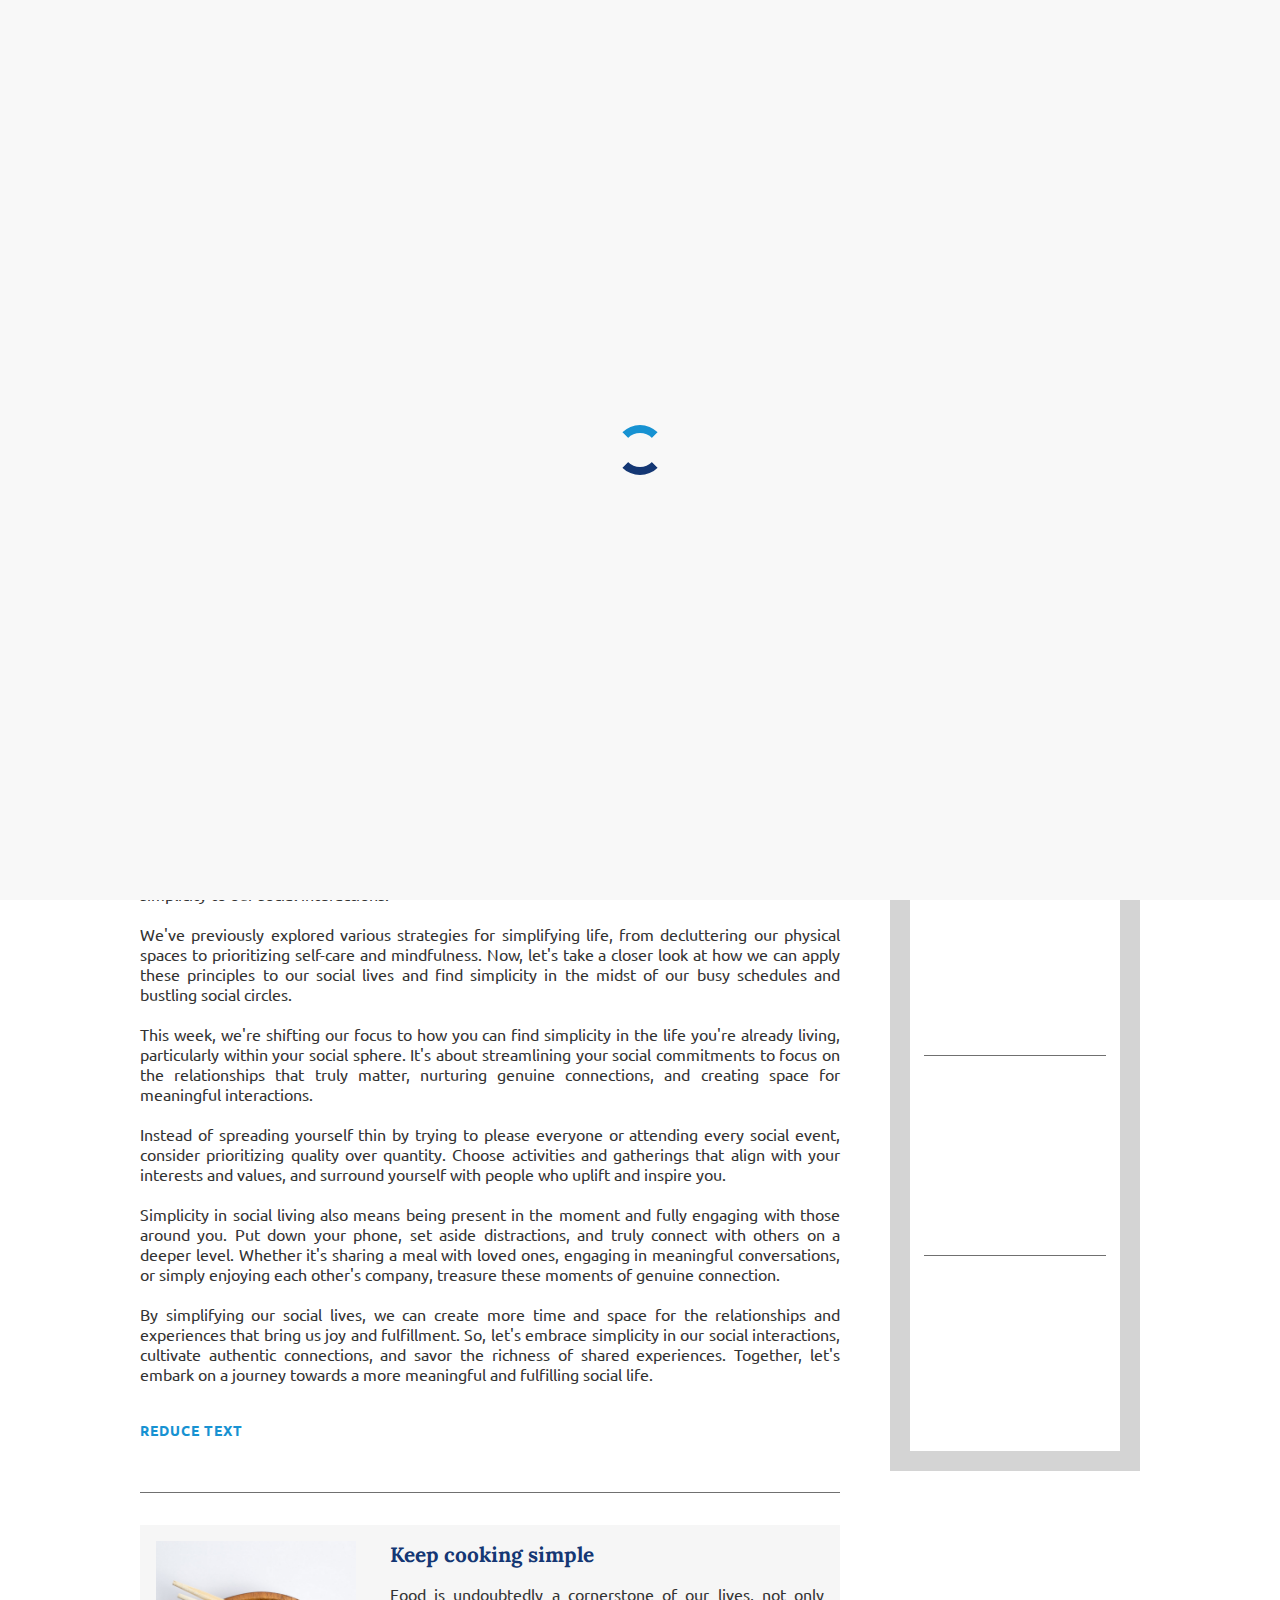
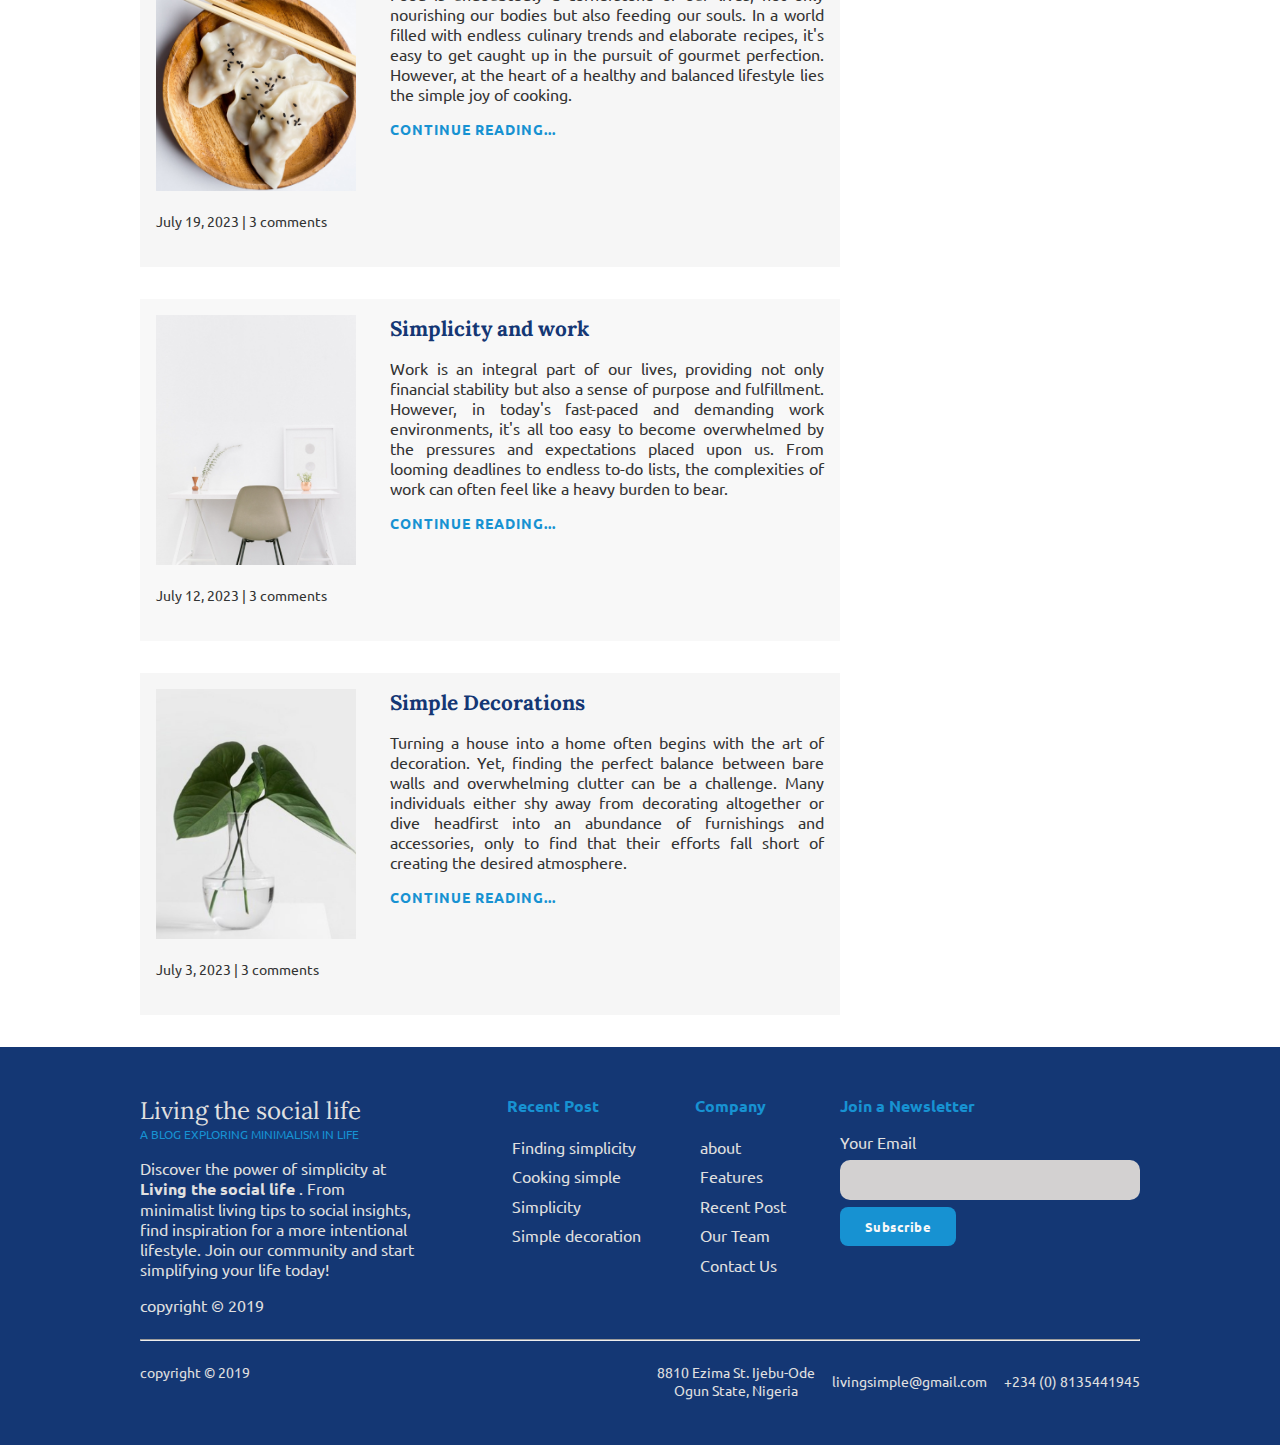
<file: recentPost1.html>
<html lang="en">
<head>
    <meta charset="UTF-8">
    <meta name="viewport" content="width=device-width, initial-scale=1.0">
    <title>NavBar</title>
    <link rel="stylesheet" href="style.css">
    <link rel="stylesheet" href="https://cdnjs.cloudflare.com/ajax/libs/font-awesome/6.5.1/css/all.min.css" integrity="sha512-DTOQO9RWCH3ppGqcWaEA1BIZOC6xxalwEsw9c2QQeAIftl+Vegovlnee1c9QX4TctnWMn13TZye+giMm8e2LwA==" crossorigin="anonymous" referrerpolicy="no-referrer" />

</head>
<body>

    <div class="loading-page" id="loadingPageOthers">
        <div class="loader"></div>
    </div>

    <header>
        <div class="container container-nav">
            <div class="logo">
                <h1 class="title">Living the social life</h1>
                <p class="sub-logo">A blog exploring minimalism in life</p>
            </div>
            <nav>
                <ul class="nav-list nav-hide">
                    <li class="nav-item" ><a href="index.html" target="_self" id="home" class="nav-link ">Home</a></li>
                    <li class="nav-item" ><a href="about-me.html" target="_self" id="about" class="nav-link">About me</a></li>
                    <li class="nav-item" ><a href="recent.html" target="_self" id="recentPost" class="nav-link current-pg ">Recent post</a></li>
                </ul>
                <div class="siderNav">
                    <i class="fa-solid fa-circle-xmark" id="closeBtn"></i>
                    <div class="logo">
                        <h1 class="title">Living the social life</h1>
                        <p class="sub-logo">A blog exploring minimalism in life</p>
                    </div>
                    <ul class="nav-list">
                        <li class="nav-item" ><a href="index.html" target="_self" id="home" class="nav-link ">Home</a></li>
                        <li class="nav-item" ><a href="about-me.html" target="_self" id="about" class="nav-link">About me</a></li>
                        <li class="nav-item" ><a href="recent.html" target="_self" id="recentPost" class="nav-link current-pg">Recent post</a></li>
                    </ul>
                </div>
            </nav>
            <i class="fa-solid fa-bars" id="menuBtn"></i>
        </div>
    </header>

    <div class="container container-flex">
        <main role="main">

            <article class="article-feature">
                <h2 class="article-title">Finding simplicity in life</h2>
                <img src="img/bg-flower.jpg" alt="flower" class="article-img">
                <p class="article-info">July 23, 2023 | 3 comments</p>
                <p class="article-body-tx">
                    In a world filled with constant connectivity and endless social obligations, finding simplicity in our social lives can feel like an elusive goal. Yet, amidst the noise and distractions, there exists a path to meaningful connections and authentic relationships. <br><br><span class="remainingText" style="display: block;">
                    Life can indeed get complicated quickly, especially when navigating the intricacies of social interactions, but it doesn't have to be overwhelming. Just as we seek to simplify other aspects of our lives, such as our daily routines or work commitments, so too can we apply the principles of simplicity to our social interactions. <br><br>

                    We've previously explored various strategies for simplifying life, from decluttering our physical spaces to prioritizing self-care and mindfulness. Now, let's take a closer look at how we can apply these principles to our social lives and find simplicity in the midst of our busy schedules and bustling social circles. <br><br>

                    This week, we're shifting our focus to how you can find simplicity in the life you're already living, particularly within your social sphere. It's about streamlining your social commitments to focus on the relationships that truly matter, nurturing genuine connections, and creating space for meaningful interactions. <br><br>

                    Instead of spreading yourself thin by trying to please everyone or attending every social event, consider prioritizing quality over quantity. Choose activities and gatherings that align with your interests and values, and surround yourself with people who uplift and inspire you. <br><br>

                    Simplicity in social living also means being present in the moment and fully engaging with those around you. Put down your phone, set aside distractions, and truly connect with others on a deeper level. Whether it's sharing a meal with loved ones, engaging in meaningful conversations, or simply enjoying each other's company, treasure these moments of genuine connection. <br><br>

                    By simplifying our social lives, we can create more time and space for the relationships and experiences that bring us joy and fulfillment. So, let's embrace simplicity in our social interactions, cultivate authentic connections, and savor the richness of shared experiences. Together, let's embark on a journey towards a more meaningful and fulfilling social life.
                    </span>
                </p>
                <a href="#" class="article-read-more">REDUCE TEXT</a>
            </article>

            <div class="bg">
                <article class="article-recent">
                    <div class="article-recent-main">
                        <h2 class="article-title">Keep cooking simple</h2>
                        <p class="article-body-tx">
                            Food is undoubtedly a cornerstone of our lives, not only nourishing our bodies but also feeding our souls. In a world filled with endless culinary trends and elaborate recipes, it's easy to get caught up in the pursuit of gourmet perfection. However, at the heart of a healthy and balanced lifestyle lies the simple joy of cooking.
                        </p>
                        <a href="recentPost2.html" class="article-read-more">CONTINUE READING...</a>
                    </div>
                    <div class="article-recent-secondary">
                        <img src="img/food2.jpg" alt="two dumplings on a wood plate with chopsticks" class="article-img">
                        <p class="article-info">July 19, 2023 | 3 comments</p>
                    </div>
                </article>
    
                <article class="article-recent">
                    <div class="article-recent-main">
                        <h2 class="article-title">Simplicity and work</h2>
                        <p class="article-body-tx">
                            Work is an integral part of our lives, providing not only financial stability but also a sense of purpose and fulfillment. However, in today's fast-paced and demanding work environments, it's all too easy to become overwhelmed by the pressures and expectations placed upon us. From looming deadlines to endless to-do lists, the complexities of work can often feel like a heavy burden to bear.
                        </p>
                        <a href="recentPost3.html" class="article-read-more">CONTINUE READING...</a>
                    </div>
                    <div class="article-recent-secondary">
                        <img src="img/desk and chair2.jpg" alt="a chair white chair at a white desk on a white wall" class="article-img">
                        <p class="article-info">July 12, 2023 | 3 comments</p>
                    </div>
                </article>
    
                <article class="article-recent">
                    <div class="article-recent-main">
                        <h2 class="article-title">Simple Decorations</h2>
                        <p class="article-body-tx">
                            Turning a house into a home often begins with the art of decoration. Yet, finding the perfect balance between bare walls and overwhelming clutter can be a challenge. Many individuals either shy away from decorating altogether or dive headfirst into an abundance of furnishings and accessories, only to find that their efforts fall short of creating the desired atmosphere.
                        </p>
                        <a href="recentPost4.html" class="article-read-more">CONTINUE READING...</a>
                    </div>
                    <div class="article-recent-secondary">
                        <img src="img/plant2.jpg" alt="a green plant in a clear, round vase with water in it" class="article-img plant-img">
                        <p class="article-info">July 3, 2023 | 3 comments</p>
                    </div>
                </article>
            </div>
        </main>

        <aside class="sideBar">
            
            <div class="sideBar-widget">
                <h2 class="widget-title">ABOUT ME</h2>
                <a href="about-me.html"><img src="img/IMG-20231001-WA0012.jpg" alt="My baby" class="widget-img about-me"></a>
                <p class="widget-body-tx">I find life better, and I'm happier, when things are nice and simple</p>
            </div>

            <div class="sideBar-widget">
                <h2 class="widget-title">RECENT POST</h2>
                <div class="widget-recent-post">
                    <h3 class="widget-recent-post-title">Finding simplicity in life</h3>
                    <a href="recentPost1.html"><img src="img/bg-flower.jpg" alt="flower" class="widget-img"></a>
                </div>
                <div class="widget-recent-post">
                    <h3 class="widget-recent-post-title">Keeping cooking simple</h3>
                    <a href="recentPost2.html"><img src="img/food2.jpg" alt="two dumplings on a wood plate with chopsticks " class="widget-img"></a>
                </div>
                <div class="widget-recent-post">
                    <h3 class="widget-recent-post-title">Simplicity and work</h3>
                    <a href="recentPost3.html"><img src="img/desk and chair2.jpg" alt="a chair white chair at a white desk on a white wall" class="widget-img"></a>
                </div>
                <div class="widget-recent-post">
                    <h3 class="widget-recent-post-title">Simple decoration</h3>
                    <a href="recentPost4.html"><img src="img/plant2.jpg" alt="a green plant in a clear, round vase with water in it" class="widget-img"></a>
                </div>
            </div>
        </aside>
    </div>
    <footer>
        <div class="container">
            <div class="footer-column">
                <div class="col col-1">
                    <div class="logo">
                        <h1 class="title">Living the social life</h1>
                        <p class="sub-logo">A blog exploring minimalism in life</p>
                    </div>
                    <p>
                        Discover the power of simplicity at <strong>Living the social life</strong> . From minimalist living tips to social insights, find inspiration for a more intentional lifestyle. Join our community and start simplifying your life today!
                    </p>
                    <p>copyright &copy 2019</p>
                </div>

                <div class="col col-2">
                    <p class="footer-header">Recent Post</p>
                    <ul>
                        <li><a href="recentPost1.html">Finding simplicity</a></li>
                        <li><a href="recentPost2.html">Cooking simple</a></li>
                        <li><a href="recentPost3.html">Simplicity</a></li>
                        <li><a href="recentPost4.html">Simple decoration</a></li>
                    </ul>
                </div>

                <div class="col col-3">
                    <p class="footer-header">Company</p>
                    <ul>
                        <li><a href="about-me.html">about</a></li>
                        <li><a href="recentPost1.html">Features</a></li>
                        <li><a href="recent.html">Recent Post</a></li>
                        <li><a href="index.html">Our Team</a></li>
                        <li><a href="#cta">Contact Us</a></li>
                    </ul>
                </div>
                <div class="col col-4" id="cta">
                    <p class="footer-header">Join a Newsletter</p>
                    <form action="index.html" method="post">
                        <label for="email">Your Email</label>
                        <input type="email" name="email" id="email">
                        <div class="btn"><button>Subscribe</button></div>
                    </form>
                    <div class="icon">
                        <i class="fab fa-facebook-square"></i>
                        <i class="fab fa-twitter"></i>
                        <i class="fab fa-instagram"></i>
                        <i class="fab fa-whatsapp"></i>
                    </div>
                </div>
            </div>
            <hr>
            <div class="footer-copyright">
                <p>copyright &copy 2019</p>
                <div class="copyright-cta">
                    <p> <i class="fas fa-map-marker-alt"></i> 8810 Ezima St. Ijebu-Ode <br>Ogun State, Nigeria</p>
                    <p><i class="far fa-envelope"></i> livingsimple@gmail.com</p>
                    <p><i class="fas fa-phone-alt"></i> +234 (0) 8135441945</p>
                </div>
            </div>
        </div>
    </footer>
    <script src="script.js" defer></script>
</body>
</html>
</file>
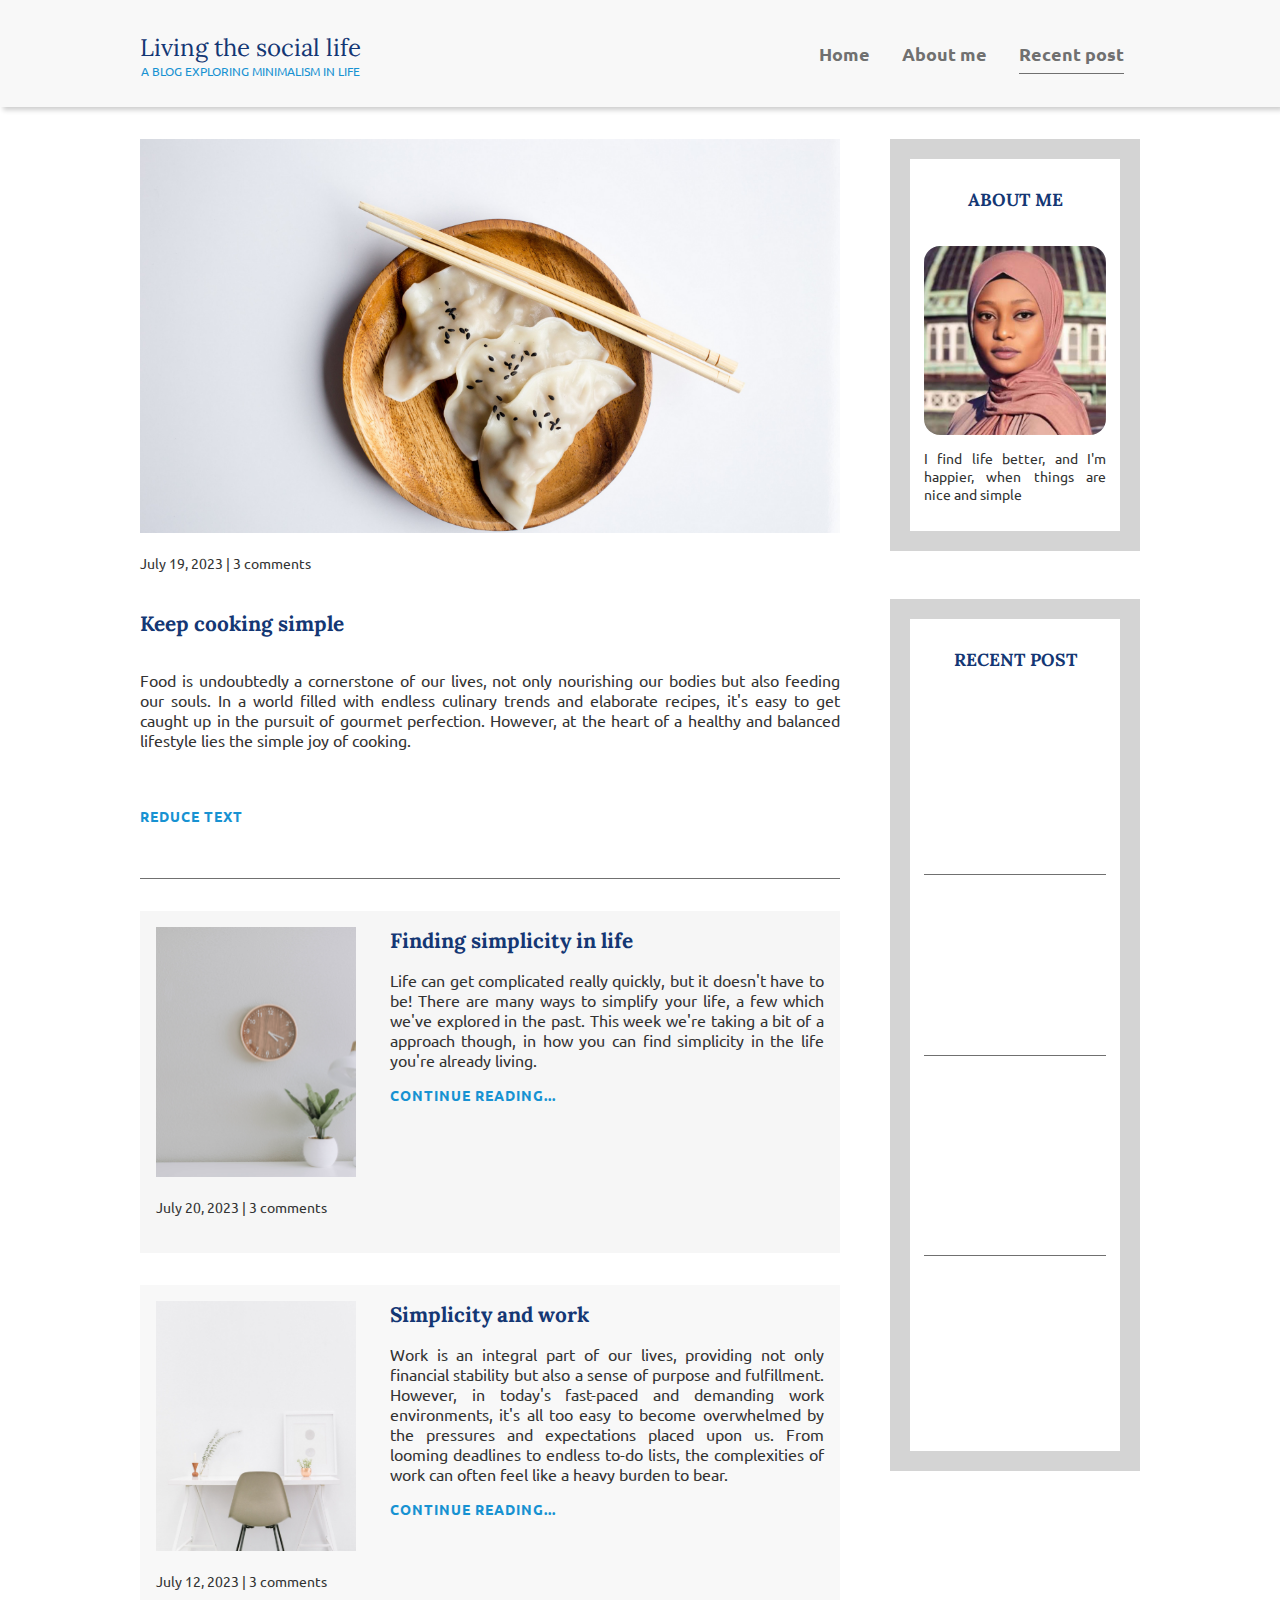
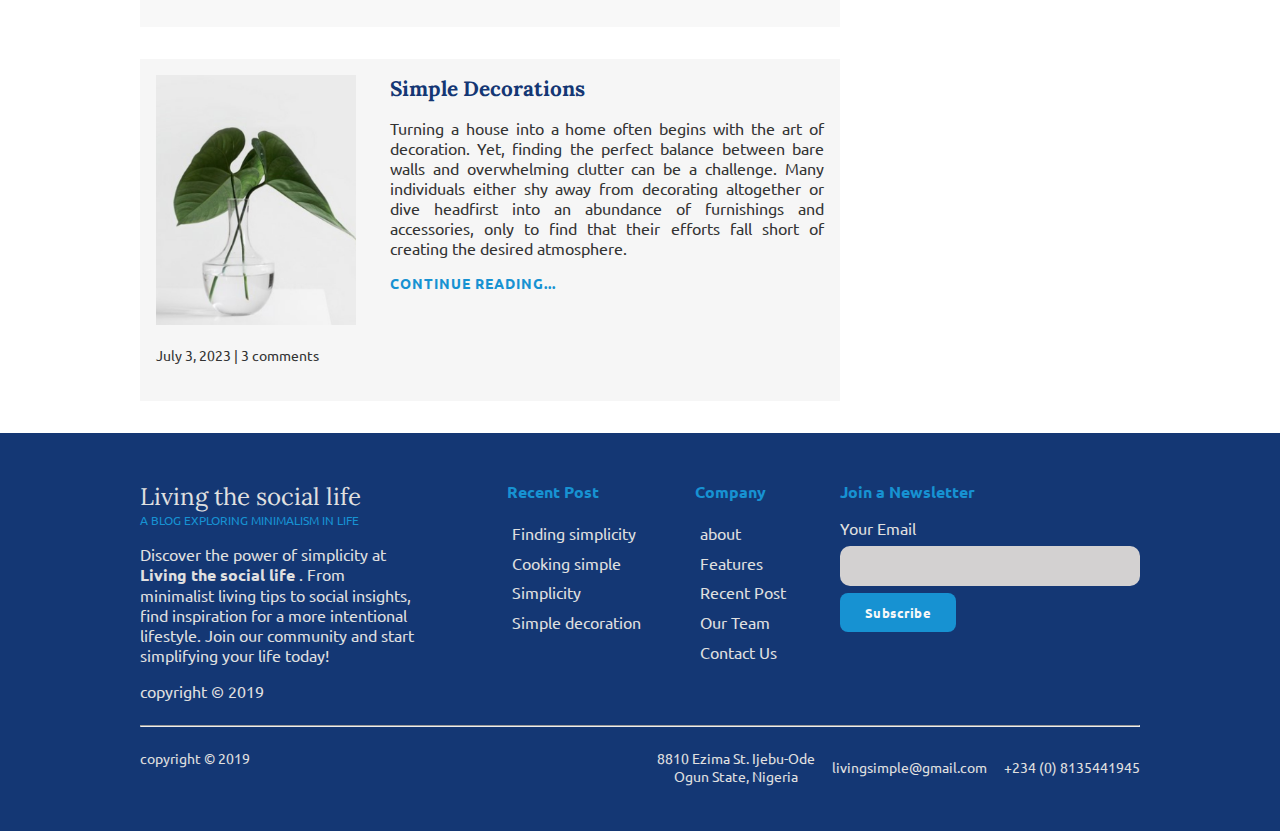
<file: recentPost2.html>
<html lang="en">
<head>
    <meta charset="UTF-8">
    <meta name="viewport" content="width=device-width, initial-scale=1.0">
    <title>NavBar</title>
    <link rel="stylesheet" href="style.css">
    <link rel="stylesheet" href="https://cdnjs.cloudflare.com/ajax/libs/font-awesome/6.5.1/css/all.min.css" integrity="sha512-DTOQO9RWCH3ppGqcWaEA1BIZOC6xxalwEsw9c2QQeAIftl+Vegovlnee1c9QX4TctnWMn13TZye+giMm8e2LwA==" crossorigin="anonymous" referrerpolicy="no-referrer" />

</head>
<body>

    <div class="loading-page" id="loadingPageOthers">
        <div class="loader"></div>
    </div>

    <header>
        <div class="container container-nav">
            <div class="logo">
                <h1 class="title">Living the social life</h1>
                <p class="sub-logo">A blog exploring minimalism in life</p>
            </div>
            <nav>
                <ul class="nav-list nav-hide">
                    <li class="nav-item" ><a href="index.html" target="_self" id="home" class="nav-link ">Home</a></li>
                    <li class="nav-item" ><a href="about-me.html" target="_self" id="about" class="nav-link">About me</a></li>
                    <li class="nav-item" ><a href="recent.html" target="_self" id="recentPost" class="nav-link current-pg ">Recent post</a></li>
                </ul>
                <div class="siderNav">
                    <i class="fa-solid fa-circle-xmark" id="closeBtn"></i>
                    <div class="logo">
                        <h1 class="title">Living the social life</h1>
                        <p class="sub-logo">A blog exploring minimalism in life</p>
                    </div>
                    <ul class="nav-list">
                        <li class="nav-item" ><a href="index.html" target="_self" id="home" class="nav-link ">Home</a></li>
                        <li class="nav-item" ><a href="about-me.html" target="_self" id="about" class="nav-link">About me</a></li>
                        <li class="nav-item" ><a href="recent.html" target="_self" id="recentPost" class="nav-link current-pg">Recent post</a></li>
                    </ul>
                </div>
            </nav>
            <i class="fa-solid fa-bars" id="menuBtn"></i>
        </div>
    </header>

    <div class="container container-flex">
        <main role="main">

            <article class="article-feature">
                <h2 class="article-title">Keep cooking simple</h2>
                <img src="img/food2.jpg" alt="two dumplings on a wood plate with chopsticks" class="article-img">
                <p class="article-info">July 19, 2023 | 3 comments</p>
                <p class="article-body-tx">
                    Food is undoubtedly a cornerstone of our lives, not only nourishing our bodies but also feeding our souls. In a world filled with endless culinary trends and elaborate recipes, it's easy to get caught up in the pursuit of gourmet perfection. However, at the heart of a healthy and balanced lifestyle lies the simple joy of cooking.
                    <br><br><span class="remainingText" style="display: none;">
                    Cooking doesn't have to be complicated to be delicious and nutritious. In fact, one of the easiest ways to prioritize your health and well-being is by keeping your cooking nice and simple. By focusing on fresh, whole ingredients and straightforward cooking techniques, you can create meals that are not only good for you but also bursting with flavor. <br><br>
                    
                    This week, we're championing the beauty of simplicity in the kitchen, exploring how you can make cooking a seamless and enjoyable part of your daily routine. It's about embracing the pleasures of home-cooked meals without the stress of elaborate preparations or time-consuming recipes.<br><br>

                    Whether you're a seasoned chef or a novice in the kitchen, there are countless ways to keep your cooking simple and satisfying. Start by stocking your pantry and fridge with staple ingredients that form the foundation of wholesome meals, such as grains, legumes, fresh produce, and lean proteins.<br><br>

                    Focus on recipes that require minimal ingredients and preparation time, opting for dishes that highlight the natural flavors of the ingredients. From hearty soups and salads to one-pan meals and simple stir-fries, there's no shortage of delicious and nutritious meals that can be whipped up in a flash.<br><br>

                    Simplicity in cooking also means embracing improvisation and creativity in the kitchen. Don't be afraid to experiment with flavors and ingredients, and trust your instincts to guide you towards delicious results. And remember, cooking should be a joyous and fulfilling experience, so don't stress over perfection—instead, savor the process and relish in the satisfaction of creating something delicious from scratch.<br><br>

                    So, let's celebrate the art of simple cooking, nourishing our bodies and delighting our taste buds with wholesome, homemade meals. Whether you're cooking for yourself, your family, or your friends, let simplicity be your guiding principle in the kitchen, and enjoy the delicious rewards that come with it.
                </span>
                </p>
                <a href="#" class="article-read-more">REDUCE TEXT</a>
            </article>

            <div class="bg">
                <article class="article-recent">
                    <div class="article-recent-main">
                        <h2 class="article-title">Finding simplicity in life</h2>
                        <p class="article-body-tx">Life can get complicated really quickly, but it doesn't have to be! There are many ways to simplify your life, a few which we've explored in the past. This week we're taking a bit of a approach though, in how you can find simplicity in the life you're already living. </p>
                        <a href="recentPost1.html" class="article-read-more">CONTINUE READING...</a>
                    </div>
                    <div class="article-recent-secondary">
                        <img src="img/bg-flower.jpg" alt="flower" class="article-img">
                        <p class="article-info">July 20, 2023 | 3 comments</p>
                    </div>
                </article>
    
                <article class="article-recent">
                    <div class="article-recent-main">
                        <h2 class="article-title">Simplicity and work</h2>
                        <p class="article-body-tx">
                            Work is an integral part of our lives, providing not only financial stability but also a sense of purpose and fulfillment. However, in today's fast-paced and demanding work environments, it's all too easy to become overwhelmed by the pressures and expectations placed upon us. From looming deadlines to endless to-do lists, the complexities of work can often feel like a heavy burden to bear.
                        </p>
                        <a href="recentPost3.html" class="article-read-more">CONTINUE READING...</a>
                    </div>
                    <div class="article-recent-secondary">
                        <img src="img/desk and chair2.jpg" alt="a chair white chair at a white desk on a white wall" class="article-img">
                        <p class="article-info">July 12, 2023 | 3 comments</p>
                    </div>
                </article>
    
                <article class="article-recent">
                    <div class="article-recent-main">
                        <h2 class="article-title">Simple Decorations</h2>
                        <p class="article-body-tx">
                            Turning a house into a home often begins with the art of decoration. Yet, finding the perfect balance between bare walls and overwhelming clutter can be a challenge. Many individuals either shy away from decorating altogether or dive headfirst into an abundance of furnishings and accessories, only to find that their efforts fall short of creating the desired atmosphere.
                        </p>
                        <a href="recentPost4.html" class="article-read-more">CONTINUE READING...</a>
                    </div>
                    <div class="article-recent-secondary">
                        <img src="img/plant2.jpg" alt="a green plant in a clear, round vase with water in it" class="article-img plant-img">
                        <p class="article-info">July 3, 2023 | 3 comments</p>
                    </div>
                </article>
            </div>
        </main>

        <aside class="sideBar">
            
            <div class="sideBar-widget">
                <h2 class="widget-title">ABOUT ME</h2>
                <a href="about-me.html"><img src="img/IMG-20231001-WA0012.jpg" alt="My baby" class="widget-img about-me"></a>
                <p class="widget-body-tx">I find life better, and I'm happier, when things are nice and simple</p>
            </div>

            <div class="sideBar-widget">
                <h2 class="widget-title">RECENT POST</h2>
                <div class="widget-recent-post">
                    <h3 class="widget-recent-post-title">Finding simplicity in life</h3>
                    <a href="recentPost1.html"><img src="img/bg-flower.jpg" alt="flower" class="widget-img"></a>
                </div>
                <div class="widget-recent-post">
                    <h3 class="widget-recent-post-title">Keeping cooking simple</h3>
                    <a href="recentPost2.html"><img src="img/food2.jpg" alt="two dumplings on a wood plate with chopsticks " class="widget-img"></a>
                </div>
                <div class="widget-recent-post">
                    <h3 class="widget-recent-post-title">Simplicity and work</h3>
                    <a href="recentPost3.html"><img src="img/desk and chair2.jpg" alt="a chair white chair at a white desk on a white wall" class="widget-img"></a>
                </div>
                <div class="widget-recent-post">
                    <h3 class="widget-recent-post-title">Simple decoration</h3>
                    <a href="recentPost4.html"><img src="img/plant2.jpg" alt="a green plant in a clear, round vase with water in it" class="widget-img"></a>
                </div>
            </div>
        </aside>
    </div>
    <footer>
        <div class="container">
            <div class="footer-column">
                <div class="col col-1">
                    <div class="logo">
                        <h1 class="title">Living the social life</h1>
                        <p class="sub-logo">A blog exploring minimalism in life</p>
                    </div>
                    <p>
                        Discover the power of simplicity at <strong>Living the social life</strong> . From minimalist living tips to social insights, find inspiration for a more intentional lifestyle. Join our community and start simplifying your life today!
                    </p>
                    <p>copyright &copy 2019</p>
                </div>

                <div class="col col-2">
                    <p class="footer-header">Recent Post</p>
                    <ul>
                        <li><a href="recentPost1.html">Finding simplicity</a></li>
                        <li><a href="recentPost2.html">Cooking simple</a></li>
                        <li><a href="recentPost3.html">Simplicity</a></li>
                        <li><a href="recentPost4.html">Simple decoration</a></li>
                    </ul>
                </div>

                <div class="col col-3">
                    <p class="footer-header">Company</p>
                    <ul>
                        <li><a href="about-me.html">about</a></li>
                        <li><a href="recentPost1.html">Features</a></li>
                        <li><a href="recent.html">Recent Post</a></li>
                        <li><a href="index.html">Our Team</a></li>
                        <li><a href="#cta">Contact Us</a></li>
                    </ul>
                </div>
                <div class="col col-4" id="cta">
                    <p class="footer-header">Join a Newsletter</p>
                    <form action="index.html" method="post">
                        <label for="email">Your Email</label>
                        <input type="email" name="email" id="email">
                        <div class="btn"><button>Subscribe</button></div>
                    </form>
                    <div class="icon">
                        <i class="fab fa-facebook-square"></i>
                        <i class="fab fa-twitter"></i>
                        <i class="fab fa-instagram"></i>
                        <i class="fab fa-whatsapp"></i>
                    </div>
                </div>
            </div>
            <hr>
            <div class="footer-copyright">
                <p>copyright &copy 2019</p>
                <div class="copyright-cta">
                    <p> <i class="fas fa-map-marker-alt"></i> 8810 Ezima St. Ijebu-Ode <br>Ogun State, Nigeria</p>
                    <p><i class="far fa-envelope"></i> livingsimple@gmail.com</p>
                    <p><i class="fas fa-phone-alt"></i> +234 (0) 8135441945</p>
                </div>
            </div>
        </div>
    </footer>
    <script src="script.js" defer></script>
</body>
</html>
</file>
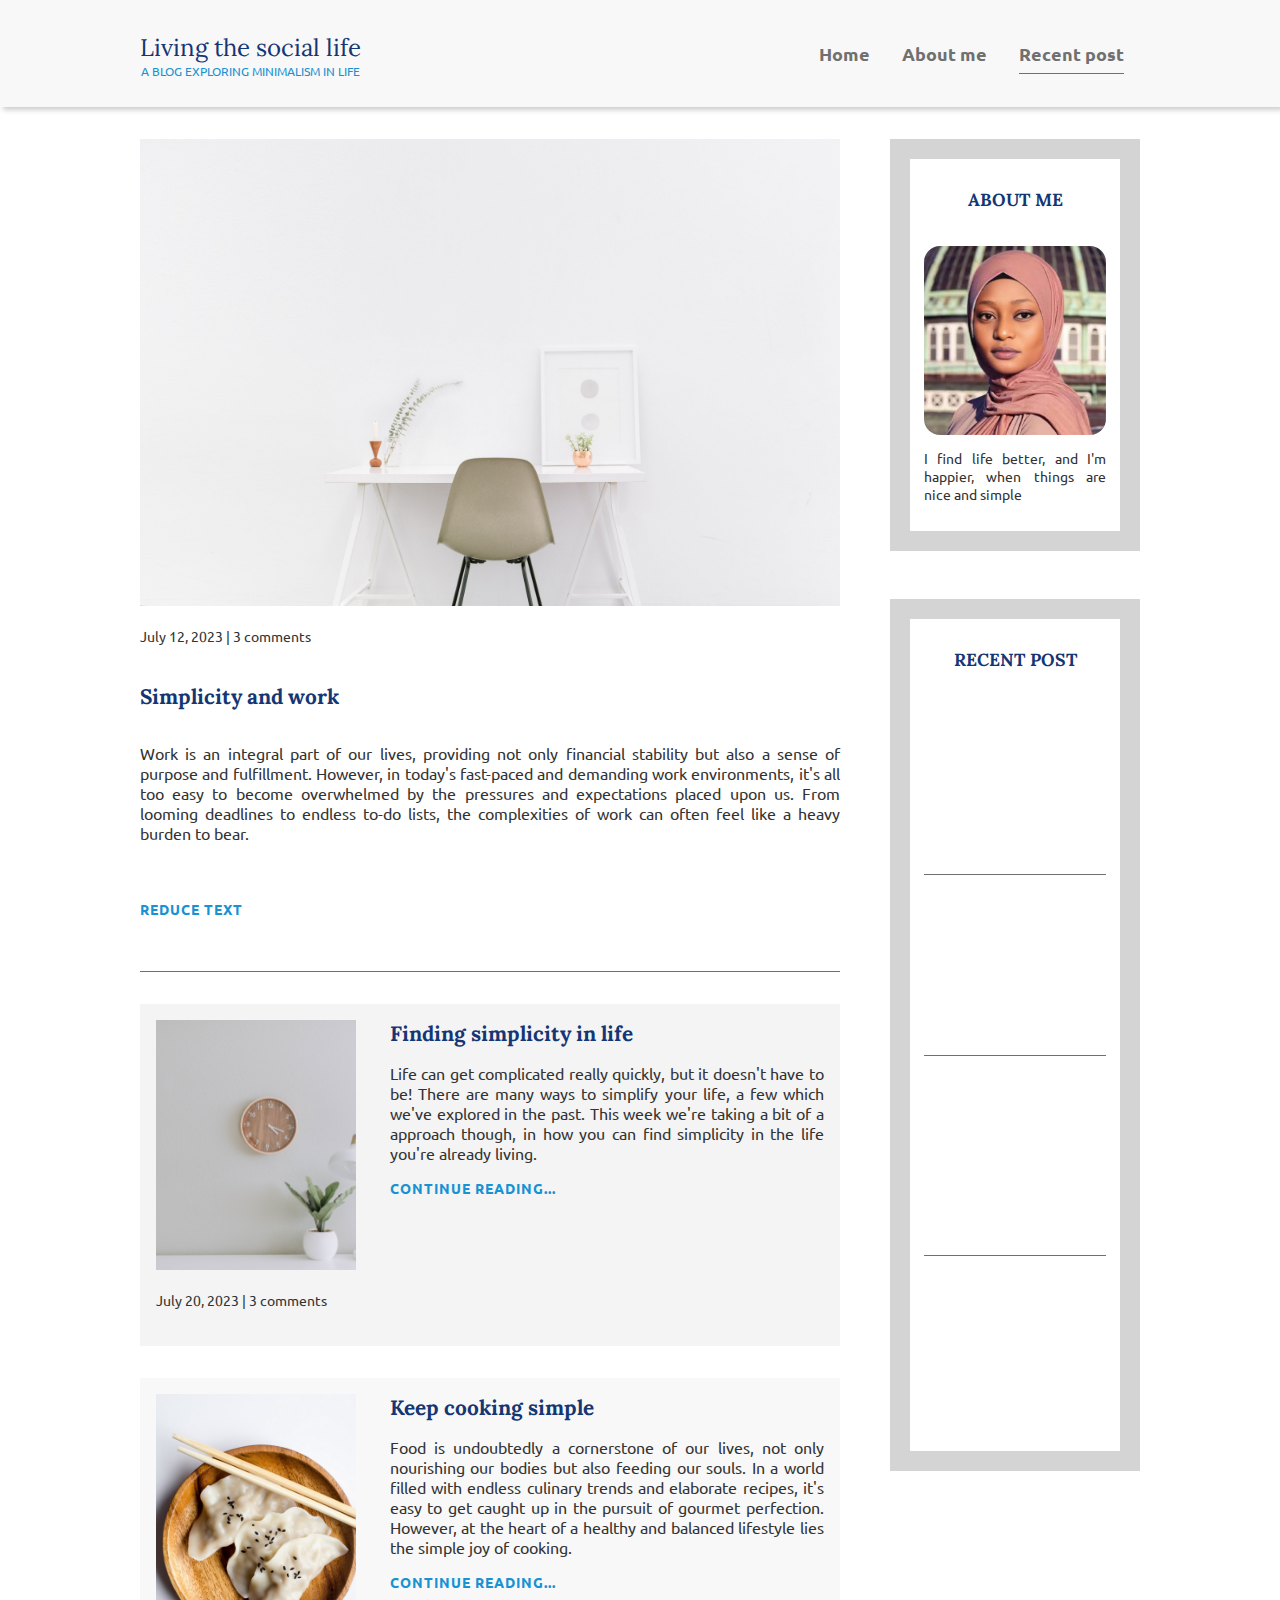
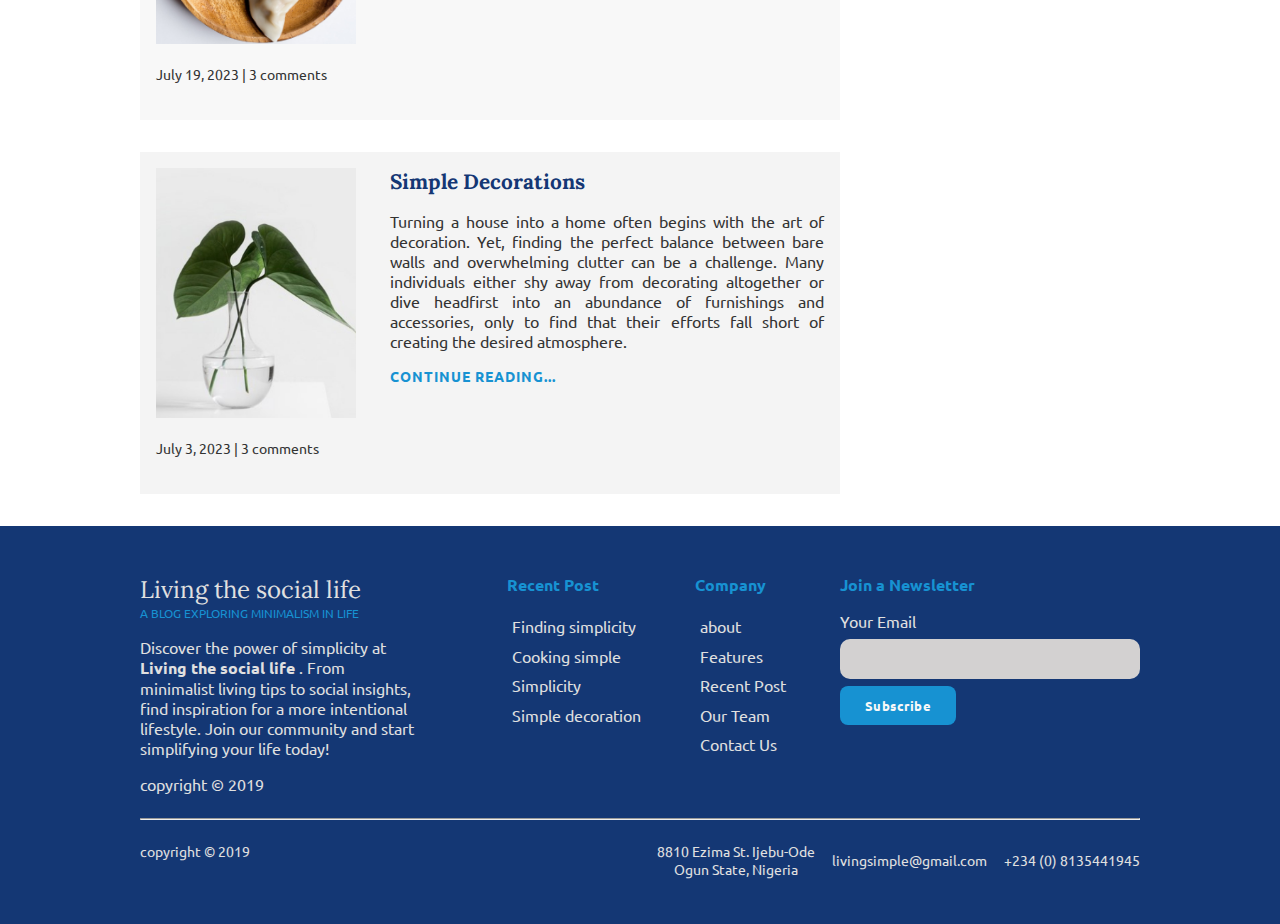
<file: recentPost3.html>
<html lang="en">
<head>
    <meta charset="UTF-8">
    <meta name="viewport" content="width=device-width, initial-scale=1.0">
    <title>Living the social life</title>
    <link rel="stylesheet" href="style.css">
    <link rel="stylesheet" href="indexStyle.css">
    <link rel="stylesheet" href="https://cdnjs.cloudflare.com/ajax/libs/font-awesome/6.5.1/css/all.min.css" integrity="sha512-DTOQO9RWCH3ppGqcWaEA1BIZOC6xxalwEsw9c2QQeAIftl+Vegovlnee1c9QX4TctnWMn13TZye+giMm8e2LwA==" crossorigin="anonymous" referrerpolicy="no-referrer" />
    <link rel="shortcut icon" href="./img/living-logo-icon.png" type="image/x-icon">
</head>
<body>

    <div class="loading-page" id="loadingPageOthers">
        <div class="loader"></div>
    </div>

    <header>
        <div class="container container-nav">
            <div class="logo">
                <h1 class="title">Living the social life</h1>
                <p class="sub-logo">A blog exploring minimalism in life</p>
            </div>
            <nav>
                <ul class="nav-list nav-hide">
                    <li class="nav-item" ><a href="index.html" target="_self" id="home" class="nav-link ">Home</a></li>
                    <li class="nav-item" ><a href="about-me.html" target="_self" id="about" class="nav-link">About me</a></li>
                    <li class="nav-item" ><a href="recent.html" target="_self" id="recentPost" class="nav-link current-pg ">Recent post</a></li>
                </ul>
                <div class="siderNav">
                    <i class="fa-solid fa-circle-xmark" id="closeBtn"></i>
                    <div class="logo">
                        <h1 class="title">Living the social life</h1>
                        <p class="sub-logo">A blog exploring minimalism in life</p>
                    </div>
                    <ul class="nav-list">
                        <li class="nav-item" ><a href="index.html" target="_self" id="home" class="nav-link ">Home</a></li>
                        <li class="nav-item" ><a href="about-me.html" target="_self" id="about" class="nav-link">About me</a></li>
                        <li class="nav-item" ><a href="recent.html" target="_self" id="recentPost" class="nav-link current-pg">Recent post</a></li>
                    </ul>
                </div>
            </nav>
            <i class="fa-solid fa-bars" id="menuBtn"></i>
        </div>
    </header>

    <div class="container container-flex">
        <main role="main">

            <article class="article-feature">
                <h2 class="article-title">Simplicity and work</h2>
                <img src="img/desk and chair2.jpg" alt="a chair white chair at a white desk on a white wall" class="article-img">
                <p class="article-info">July 12, 2023 | 3 comments</p>
                <p class="article-body-tx">
                    Work is an integral part of our lives, providing not only financial stability but also a sense of purpose and fulfillment. However, in today's fast-paced and demanding work environments, it's all too easy to become overwhelmed by the pressures and expectations placed upon us. From looming deadlines to endless to-do lists, the complexities of work can often feel like a heavy burden to bear.
                    <br><br><span class="remainingText" style="display: none;">
                        Indeed, work-related stress can take a significant toll on our well-being, affecting not only our mental and emotional health but also our relationships with others. Left unchecked, it can lead to burnout, resentment, and ultimately, a diminished sense of satisfaction and fulfillment in our professional lives.<br><br>

                        But it doesn't have to be this way. By embracing simplicity in the workplace, we can alleviate much of the stress and strain that often accompanies our work lives, restoring balance and harmony to our professional endeavors.<br><br>
                        
                        Keeping your work life as simple as possible doesn't mean shirking responsibilities or avoiding challenges. Rather, it's about adopting a mindset of efficiency, prioritization, and focus. It's about streamlining processes, eliminating unnecessary tasks, and setting realistic expectations for ourselves and others.<br><br>
                        
                        One way to simplify your work life is by prioritizing tasks and focusing on what truly matters. Instead of trying to tackle everything at once, identify the most important tasks and devote your time and energy to completing them effectively. Learn to say no to tasks that don't align with your priorities or contribute to your overall goals, and delegate responsibilities whenever possible.<br><br>
                        
                        Simplicity in the workplace also means cultivating healthy boundaries and practicing self-care. Set clear boundaries around your work hours and commitments, and make time for rest, relaxation, and rejuvenation. Remember that taking care of yourself is essential for maintaining productivity, creativity, and overall well-being.<br><br>
                        
                        By simplifying your work life, you can create space for more meaningful work, deeper connections with colleagues, and a greater sense of fulfillment and satisfaction in your professional endeavors. So, let's strive for simplicity in the workplace, finding balance and harmony amidst the hustle and bustle of modern work life.
                    </span>
                </p>
                <a href="#" class="article-read-more">REDUCE TEXT</a>
            </article>

            <div class="bg">
                <article class="article-recent">
                    <div class="article-recent-main">
                        <h2 class="article-title">Finding simplicity in life</h2>
                        <p class="article-body-tx">Life can get complicated really quickly, but it doesn't have to be! There are many ways to simplify your life, a few which we've explored in the past. This week we're taking a bit of a approach though, in how you can find simplicity in the life you're already living. </p>
                        <a href="recentPost1.html" class="article-read-more">CONTINUE READING...</a>
                    </div>
                    <div class="article-recent-secondary">
                        <img src="img/bg-flower.jpg" alt="flower" class="article-img">
                        <p class="article-info">July 20, 2023 | 3 comments</p>
                    </div>
                </article>

                <article class="article-recent">
                    <div class="article-recent-main">
                        <h2 class="article-title">Keep cooking simple</h2>
                        <p class="article-body-tx">
                            Food is undoubtedly a cornerstone of our lives, not only nourishing our bodies but also feeding our souls. In a world filled with endless culinary trends and elaborate recipes, it's easy to get caught up in the pursuit of gourmet perfection. However, at the heart of a healthy and balanced lifestyle lies the simple joy of cooking.
                        </p>
                        <a href="recentPost2.html" class="article-read-more">CONTINUE READING...</a>
                    </div>
                    <div class="article-recent-secondary">
                        <img src="img/food2.jpg" alt="two dumplings on a wood plate with chopsticks" class="article-img">
                        <p class="article-info">July 19, 2023 | 3 comments</p>
                    </div>
                </article>
    
                <article class="article-recent">
                    <div class="article-recent-main">
                        <h2 class="article-title">Simple Decorations</h2>
                        <p class="article-body-tx">
                            Turning a house into a home often begins with the art of decoration. Yet, finding the perfect balance between bare walls and overwhelming clutter can be a challenge. Many individuals either shy away from decorating altogether or dive headfirst into an abundance of furnishings and accessories, only to find that their efforts fall short of creating the desired atmosphere.
                        </p>
                        <a href="recentPost4.html" class="article-read-more">CONTINUE READING...</a>
                    </div>
                    <div class="article-recent-secondary">
                        <img src="img/plant2.jpg" alt="a green plant in a clear, round vase with water in it" class="article-img plant-img">
                        <p class="article-info">July 3, 2023 | 3 comments</p>
                    </div>
                </article>
            </div>
        </main>

        <aside class="sideBar">
            
            <div class="sideBar-widget">
                <h2 class="widget-title">ABOUT ME</h2>
                <a href="about-me.html"><img src="img/IMG-20231001-WA0012.jpg" alt="My baby" class="widget-img about-me"></a>
                <p class="widget-body-tx">I find life better, and I'm happier, when things are nice and simple</p>
            </div>

            <div class="sideBar-widget">
                <h2 class="widget-title">RECENT POST</h2>
                <div class="widget-recent-post">
                    <h3 class="widget-recent-post-title">Finding simplicity in life</h3>
                    <a href="recentPost1.html"><img src="img/bg-flower.jpg" alt="flower" class="widget-img"></a>
                </div>
                <div class="widget-recent-post">
                    <h3 class="widget-recent-post-title">Keeping cooking simple</h3>
                    <a href="recentPost2.html"><img src="img/food2.jpg" alt="two dumplings on a wood plate with chopsticks " class="widget-img"></a>
                </div>
                <div class="widget-recent-post">
                    <h3 class="widget-recent-post-title">Simplicity and work</h3>
                    <a href="recentPost3.html"><img src="img/desk and chair2.jpg" alt="a chair white chair at a white desk on a white wall" class="widget-img"></a>
                </div>
                <div class="widget-recent-post">
                    <h3 class="widget-recent-post-title">Simple decoration</h3>
                    <a href="recentPost4.html"><img src="img/plant2.jpg" alt="a green plant in a clear, round vase with water in it" class="widget-img"></a>
                </div>
            </div>
        </aside>
    </div>
    <footer>
        <div class="container">
            <div class="footer-column">
                <div class="col col-1">
                    <div class="logo">
                        <h1 class="title">Living the social life</h1>
                        <p class="sub-logo">A blog exploring minimalism in life</p>
                    </div>
                    <p>
                        Discover the power of simplicity at <strong>Living the social life</strong> . From minimalist living tips to social insights, find inspiration for a more intentional lifestyle. Join our community and start simplifying your life today!
                    </p>
                    <p>copyright &copy 2019</p>
                </div>

                <div class="col col-2">
                    <p class="footer-header">Recent Post</p>
                    <ul>
                        <li><a href="recentPost1.html">Finding simplicity</a></li>
                        <li><a href="recentPost2.html">Cooking simple</a></li>
                        <li><a href="recentPost3.html">Simplicity</a></li>
                        <li><a href="recentPost4.html">Simple decoration</a></li>
                    </ul>
                </div>

                <div class="col col-3">
                    <p class="footer-header">Company</p>
                    <ul>
                        <li><a href="about-me.html">about</a></li>
                        <li><a href="recentPost1.html">Features</a></li>
                        <li><a href="recent.html">Recent Post</a></li>
                        <li><a href="index.html">Our Team</a></li>
                        <li><a href="#cta">Contact Us</a></li>
                    </ul>
                </div>
                <div class="col col-4" id="cta">
                    <p class="footer-header">Join a Newsletter</p>
                    <form action="index.html" method="post">
                        <label for="email">Your Email</label>
                        <input type="email" name="email" id="email">
                        <div class="btn"><button>Subscribe</button></div>
                    </form>
                    <div class="icon">
                        <i class="fab fa-facebook-square"></i>
                        <i class="fab fa-twitter"></i>
                        <i class="fab fa-instagram"></i>
                        <i class="fab fa-whatsapp"></i>
                    </div>
                </div>
            </div>
            <hr>
            <div class="footer-copyright">
                <p>copyright &copy 2019</p>
                <div class="copyright-cta">
                    <p> <i class="fas fa-map-marker-alt"></i> 8810 Ezima St. Ijebu-Ode <br>Ogun State, Nigeria</p>
                    <p><i class="far fa-envelope"></i> livingsimple@gmail.com</p>
                    <p><i class="fas fa-phone-alt"></i> +234 (0) 8135441945</p>
                </div>
            </div>
        </div>
    </footer>
    <script src="script.js" defer></script>
</body>
</html>
</file>
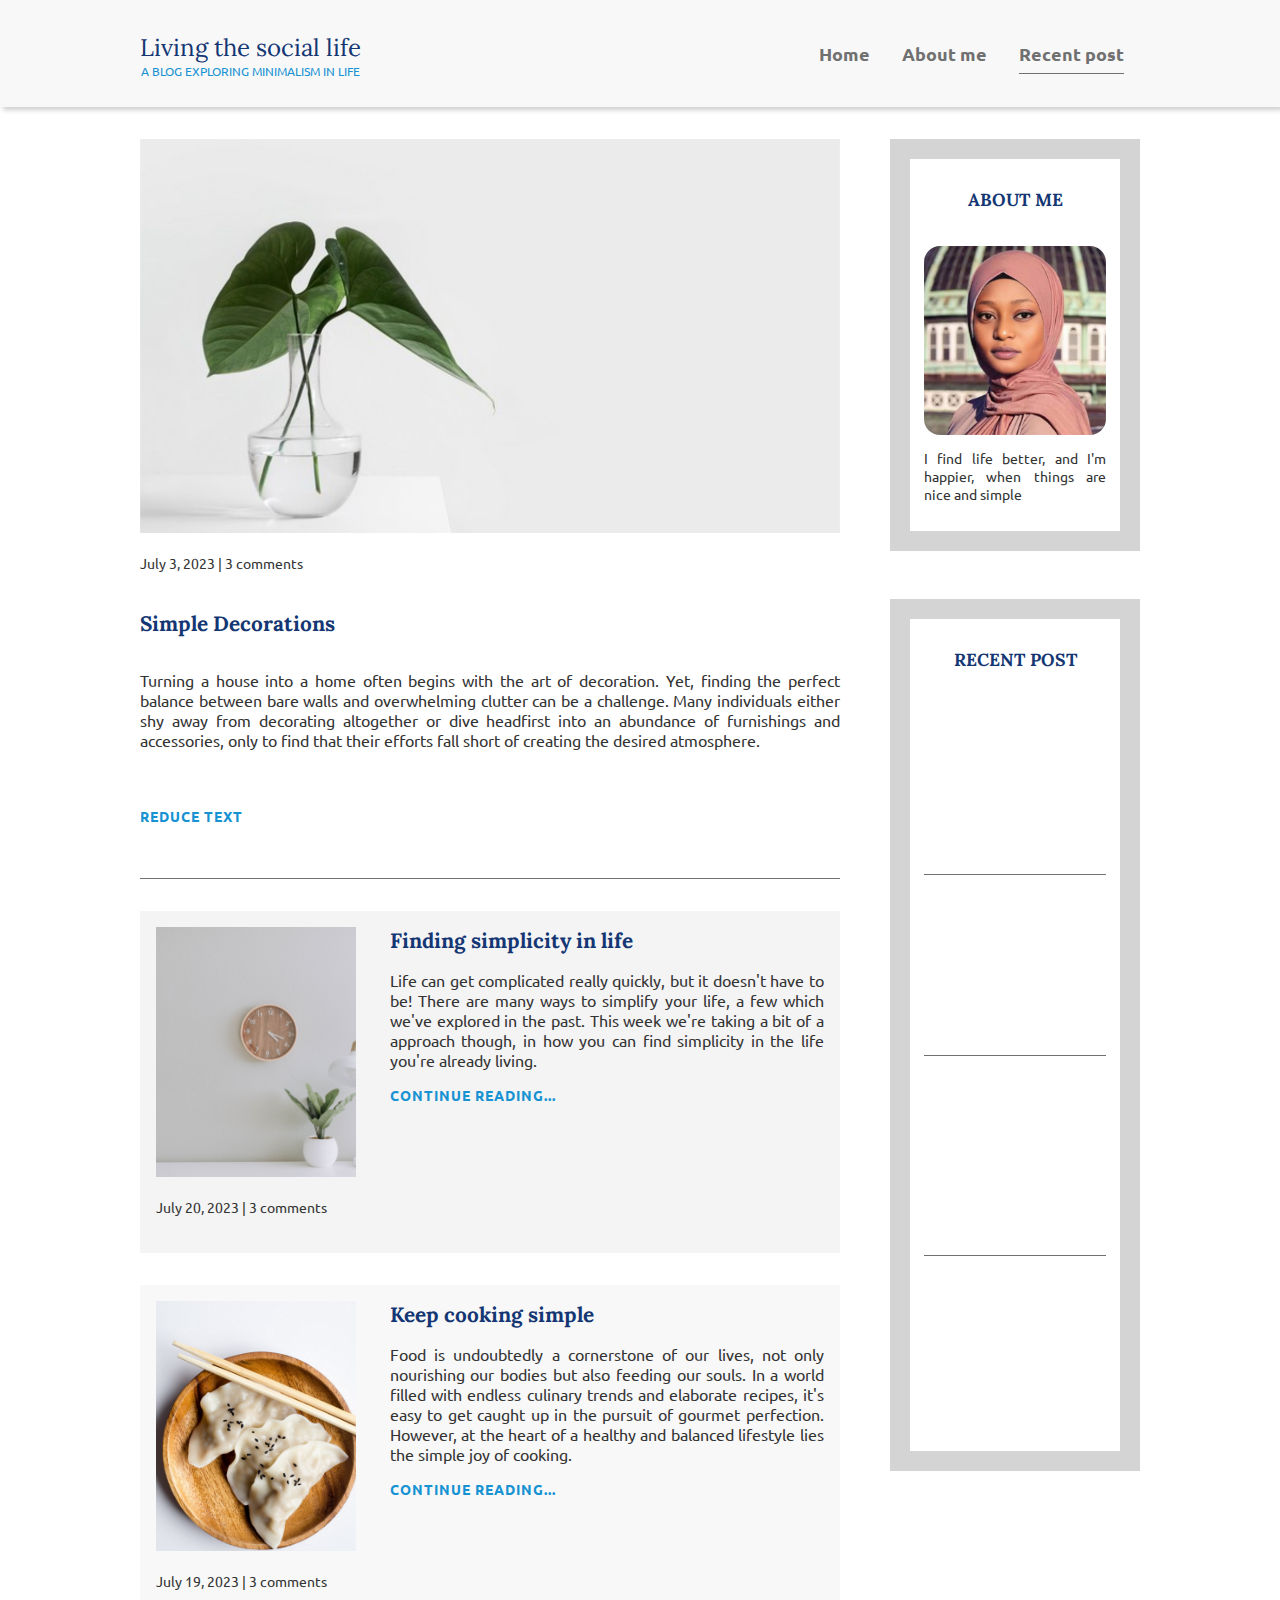
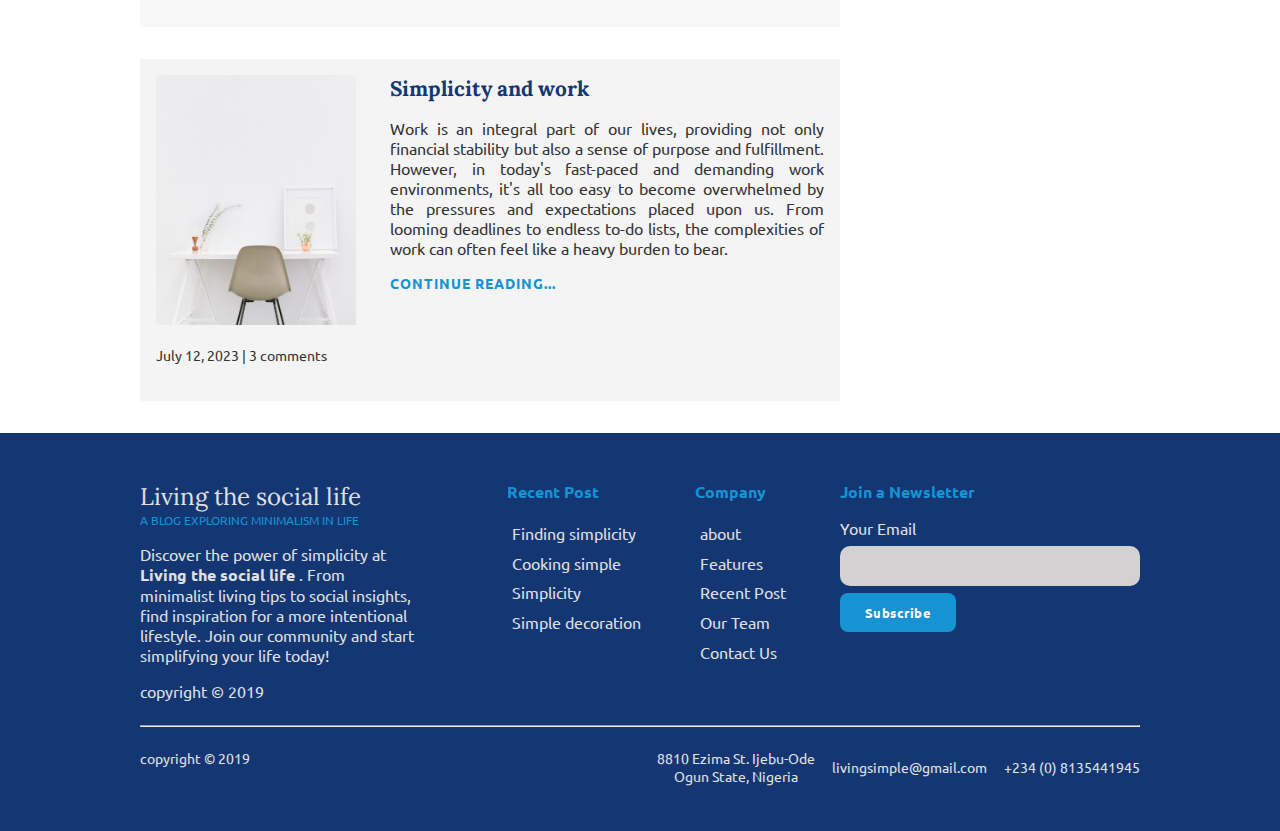
<file: recentPost4.html>
<html lang="en">
<head>
    <meta charset="UTF-8">
    <meta name="viewport" content="width=device-width, initial-scale=1.0">
    <title>Living the social life</title>
    <link rel="stylesheet" href="style.css">
    <link rel="stylesheet" href="indexStyle.css">
    <link rel="stylesheet" href="https://cdnjs.cloudflare.com/ajax/libs/font-awesome/6.5.1/css/all.min.css" integrity="sha512-DTOQO9RWCH3ppGqcWaEA1BIZOC6xxalwEsw9c2QQeAIftl+Vegovlnee1c9QX4TctnWMn13TZye+giMm8e2LwA==" crossorigin="anonymous" referrerpolicy="no-referrer" />
    <link rel="shortcut icon" href="./img/living-logo-icon.png" type="image/x-icon">
</head>
<body>

    <div class="loading-page" id="loadingPageOthers">
        <div class="loader"></div>
    </div>

    <header>
        <div class="container container-nav">
            <div class="logo">
                <h1 class="title">Living the social life</h1>
                <p class="sub-logo">A blog exploring minimalism in life</p>
            </div>
            <nav>
                <ul class="nav-list nav-hide">
                    <li class="nav-item" ><a href="index.html" target="_self" id="home" class="nav-link ">Home</a></li>
                    <li class="nav-item" ><a href="about-me.html" target="_self" id="about" class="nav-link">About me</a></li>
                    <li class="nav-item" ><a href="recent.html" target="_self" id="recentPost" class="nav-link current-pg ">Recent post</a></li>
                </ul>
                <div class="siderNav">
                    <i class="fa-solid fa-circle-xmark" id="closeBtn"></i>
                    <div class="logo">
                        <h1 class="title">Living the social life</h1>
                        <p class="sub-logo">A blog exploring minimalism in life</p>
                    </div>
                    <ul class="nav-list">
                        <li class="nav-item" ><a href="index.html" target="_self" id="home" class="nav-link ">Home</a></li>
                        <li class="nav-item" ><a href="about-me.html" target="_self" id="about" class="nav-link">About me</a></li>
                        <li class="nav-item" ><a href="recent.html" target="_self" id="recentPost" class="nav-link current-pg">Recent post</a></li>
                    </ul>
                </div>
            </nav>
            <i class="fa-solid fa-bars" id="menuBtn"></i>
        </div>
    </header>

    <div class="container container-flex">
        <main role="main">

            <article class="article-feature">
                <h2 class="article-title">Simple Decorations</h2>
                <img src="img/plant2.jpg" alt="a green plant in a clear, round vase with water in it" class="article-img plant-img">
                        <p class="article-info">July 3, 2023 | 3 comments</p>
                <p class="article-body-tx">
                    Turning a house into a home often begins with the art of decoration. Yet, finding the perfect balance between bare walls and overwhelming clutter can be a challenge. Many individuals either shy away from decorating altogether or dive headfirst into an abundance of furnishings and accessories, only to find that their efforts fall short of creating the desired atmosphere.
                    <br><br><span class="remainingText" style="display: none;">
                        However, there's a timeless elegance in simplicity that can transform any space into a welcoming haven. By embracing a minimalist approach to home decor, you can create a sense of tranquility and harmony that allows each element to shine in its own right.<br><br>

                        A key principle of simple decorations is to let each piece speak for itself, drawing the eye to its unique beauty and charm. Instead of overcrowding a room with an excess of furnishings and knick-knacks, opt for a few carefully curated items that capture your style and personality.<br><br>
                        
                        Choose decor pieces that are both functional and visually appealing, such as sleek furniture with clean lines, minimalist artwork, and statement accents that add a touch of character to your space. By keeping the overall aesthetic clean and uncluttered, you'll create a sense of openness and serenity that invites relaxation and contemplation.<br><br>
                        
                        Another aspect of simple decorations is strategic placement to draw attention to focal points and create visual interest. Whether it's a stunning piece of artwork above the mantel, a cozy reading nook bathed in natural light, or a thoughtfully arranged vignette on a side table, simplicity allows each element to stand out and make a statement.<br><br>
                        
                        Moreover, simplicity in home decor extends beyond aesthetics to encompass functionality and practicality. Choose versatile pieces that serve multiple purposes and adapt to your changing needs, and invest in quality materials and craftsmanship that withstand the test of time.<br><br>
                        
                        In essence, simplicity in home decor is about creating a space that reflects your personal style and brings you joy without overwhelming the senses. So, let's embrace the beauty of simplicity in our homes, allowing each carefully chosen piece to shine and infusing our living spaces with warmth, charm, and timeless elegance.
                    </span>

                </p>
                <a href="#" class="article-read-more">REDUCE TEXT</a>
            </article>

            <div class="bg">
                <article class="article-recent">
                    <div class="article-recent-main">
                        <h2 class="article-title">Finding simplicity in life</h2>
                        <p class="article-body-tx">Life can get complicated really quickly, but it doesn't have to be! There are many ways to simplify your life, a few which we've explored in the past. This week we're taking a bit of a approach though, in how you can find simplicity in the life you're already living. </p>
                        <a href="recentPost1.html" class="article-read-more">CONTINUE READING...</a>
                    </div>
                    <div class="article-recent-secondary">
                        <img src="img/bg-flower.jpg" alt="flower" class="article-img">
                        <p class="article-info">July 20, 2023 | 3 comments</p>
                    </div>
                </article>

                <article class="article-recent">
                    <div class="article-recent-main">
                        <h2 class="article-title">Keep cooking simple</h2>
                        <p class="article-body-tx">
                            Food is undoubtedly a cornerstone of our lives, not only nourishing our bodies but also feeding our souls. In a world filled with endless culinary trends and elaborate recipes, it's easy to get caught up in the pursuit of gourmet perfection. However, at the heart of a healthy and balanced lifestyle lies the simple joy of cooking.
                        </p>
                        <a href="recentPost2.html" class="article-read-more">CONTINUE READING...</a>
                    </div>
                    <div class="article-recent-secondary">
                        <img src="img/food2.jpg" alt="two dumplings on a wood plate with chopsticks" class="article-img">
                        <p class="article-info">July 19, 2023 | 3 comments</p>
                    </div>
                </article>
    
                <article class="article-recent">
                    <div class="article-recent-main">
                        <h2 class="article-title">Simplicity and work</h2>
                        <p class="article-body-tx">
                            Work is an integral part of our lives, providing not only financial stability but also a sense of purpose and fulfillment. However, in today's fast-paced and demanding work environments, it's all too easy to become overwhelmed by the pressures and expectations placed upon us. From looming deadlines to endless to-do lists, the complexities of work can often feel like a heavy burden to bear.
                        </p>
                        <a href="recentPost3.html" class="article-read-more">CONTINUE READING...</a>
                    </div>
                    <div class="article-recent-secondary">
                        <img src="img/desk and chair2.jpg" alt="a chair white chair at a white desk on a white wall" class="article-img">
                        <p class="article-info">July 12, 2023 | 3 comments</p>
                    </div>
                </article>
            </div>
        </main>

        <aside class="sideBar">
            
            <div class="sideBar-widget">
                <h2 class="widget-title">ABOUT ME</h2>
                <a href="about-me.html"><img src="img/IMG-20231001-WA0012.jpg" alt="My baby" class="widget-img about-me"></a>
                <p class="widget-body-tx">I find life better, and I'm happier, when things are nice and simple</p>
            </div>

            <div class="sideBar-widget">
                <h2 class="widget-title">RECENT POST</h2>
                <div class="widget-recent-post">
                    <h3 class="widget-recent-post-title">Finding simplicity in life</h3>
                    <a href="recentPost1.html"><img src="img/bg-flower.jpg" alt="flower" class="widget-img"></a>
                </div>
                <div class="widget-recent-post">
                    <h3 class="widget-recent-post-title">Keeping cooking simple</h3>
                    <a href="recentPost2.html"><img src="img/food2.jpg" alt="two dumplings on a wood plate with chopsticks " class="widget-img"></a>
                </div>
                <div class="widget-recent-post">
                    <h3 class="widget-recent-post-title">Simplicity and work</h3>
                    <a href="recentPost3.html"><img src="img/desk and chair2.jpg" alt="a chair white chair at a white desk on a white wall" class="widget-img"></a>
                </div>
                <div class="widget-recent-post">
                    <h3 class="widget-recent-post-title">Simple decoration</h3>
                    <a href="recentPost4.html"><img src="img/plant2.jpg" alt="a green plant in a clear, round vase with water in it" class="widget-img"></a>
                </div>
            </div>
        </aside>
    </div>
    <footer>
        <div class="container">
            <div class="footer-column">
                <div class="col col-1">
                    <div class="logo">
                        <h1 class="title">Living the social life</h1>
                        <p class="sub-logo">A blog exploring minimalism in life</p>
                    </div>
                    <p>
                        Discover the power of simplicity at <strong>Living the social life</strong> . From minimalist living tips to social insights, find inspiration for a more intentional lifestyle. Join our community and start simplifying your life today!
                    </p>
                    <p>copyright &copy 2019</p>
                </div>

                <div class="col col-2">
                    <p class="footer-header">Recent Post</p>
                    <ul>
                        <li><a href="recentPost1.html">Finding simplicity</a></li>
                        <li><a href="recentPost2.html">Cooking simple</a></li>
                        <li><a href="recentPost3.html">Simplicity</a></li>
                        <li><a href="recentPost4.html">Simple decoration</a></li>
                    </ul>
                </div>

                <div class="col col-3">
                    <p class="footer-header">Company</p>
                    <ul>
                        <li><a href="about-me.html">about</a></li>
                        <li><a href="recentPost1.html">Features</a></li>
                        <li><a href="recent.html">Recent Post</a></li>
                        <li><a href="index.html">Our Team</a></li>
                        <li><a href="#cta">Contact Us</a></li>
                    </ul>
                </div>
                <div class="col col-4" id="cta">
                    <p class="footer-header">Join a Newsletter</p>
                    <form action="index.html" method="post">
                        <label for="email">Your Email</label>
                        <input type="email" name="email" id="email">
                        <div class="btn"><button>Subscribe</button></div>
                    </form>
                    <div class="icon">
                        <i class="fab fa-facebook-square"></i>
                        <i class="fab fa-twitter"></i>
                        <i class="fab fa-instagram"></i>
                        <i class="fab fa-whatsapp"></i>
                    </div>
                </div>
            </div>
            <hr>
            <div class="footer-copyright">
                <p>copyright &copy 2019</p>
                <div class="copyright-cta">
                    <p> <i class="fas fa-map-marker-alt"></i> 8810 Ezima St. Ijebu-Ode <br>Ogun State, Nigeria</p>
                    <p><i class="far fa-envelope"></i> livingsimple@gmail.com</p>
                    <p><i class="fas fa-phone-alt"></i> +234 (0) 8135441945</p>
                </div>
            </div>
        </div>
    </footer>
    <script src="script.js" defer></script>
</body>
</html>
</file>
<file: style.css>
@import url('https://fonts.googleapis.com/css2?family=Lora:ital,wght@0,400..700;1,400..700&family=Ubuntu:wght@300;400;500;700&display=swap');

/* font */
/* font-family: "Ubuntu", sans-serif; */
/* font-family: "Lora", serif; */

:root{
   --whiteColor: #f8f8f8;
   --offWhite: #f4f4f4c9;
   --brownColor: #707070;
   --skyBlue: #1792d2;
   --navyColor: #143774;
}

/*
    ======
    Reset
    ======
 */
 *{
    padding: 0;
    box-sizing: border-box;
    font-family: "Ubuntu", sans-serif;
    list-style: none;
 }
 body{
   margin: 0;
   font-size: 1rem;
   font-weight: 300px;
   color: #333;
   transition: all .9s linear;
 }
 img{
   max-width: 100%;
   display: block;
 }
 .about-me{
  max-height: 600px;
  width: 100%;
  object-fit: cover;
  object-position: top;
 }
 .sideBar-widget .about-me{
   border-radius: 16px;
   overflow: hidden;
 }


/* ================================ */
 /* Styles for loading page */
/* ================================ */

.loading-page {
  position: fixed;
  top: 0;
  left: 0;
  width: 100%;
  height: 100%;
  background-color: #f8f8f8;
  display: flex;
  justify-content: center;
  align-items: center;
  z-index: 9999;
}

.loader {
  border: 8px solid var(--whiteColor);
  border-top: 8px solid var(--skyBlue); 
  border-bottom: 8px solid var(--navyColor);
  border-radius: 50%;
  width: 50px;
  height: 50px;
  animation: spin .9s linear infinite;
}
.loading-widget {
  position: absolute;
  width: 100%;
  height: 100%;
  background-color: #fff;
  display: flex;
  justify-content: center;
  align-items: center;
  z-index: 100;
}
.loader-widget {
  border: 8px solid var(--whiteColor);
  border-left: 8px solid #ebeaea; 
  border-right: 8px solid #ebeaea; 
  border-bottom: 8px solid #cacaca;
  border-top: 8px solid #cacaca;
  border-radius: 50%;
  width: 30px;
  height: 30px;
  animation: spin .9s linear infinite;
}


@keyframes spin {
  0% { transform: rotate(0deg); }
  100% { transform: rotate(360deg); }
}

 /* ==========
    Typography
    ==========
 */
 h1,
 h2,
 h3{
   font-family: "Lora", serif;
   color: var(--navyColor);
 }
 a{
   color: var(--skyBlue);
 }
 a:hover,
 a:focus{
   color: var(--navyColor);
 }
 .title{
    font-weight: 400;
    font-size: 1.2rem;
    margin-bottom: 0;
 }

 .sub-logo{
    color: var(--skyBlue);
    text-transform: uppercase;
    font-size: .5rem;
    margin: 0;
 }
 .article-recent .article-title{
   margin: 0;
 }
 .article-about h3{
  color: var(--skyBlue);
 }
 .article-title{
   font-size: 1.3rem;
 }
 .article-read-more,
 .article-info{
   font-size: .875rem;
   margin: 1.5em 0;
 }
 .article-read-more{
   color: var(--skyBlue);
   text-decoration: none;
   font-weight: 700;
   letter-spacing: 1px;
 }
 .article-read-more:hover,
 .article-read-more:focus{
   text-decoration: underline;
   color: var(--navyColor);
 }
 .article-body-tx{
   text-align: justify;
 }
 .widget-recent-post-title{
   font-size: .875rem;
   margin-bottom: 1em;
   order: 2;
 }
 .widget-title{
  font-size: 1.1rem;
  margin-bottom: 2em ;
  position: relative;
 }




 /* ==========
    Layout
    ==========
 */

 header{
    background: var(--whiteColor);
    box-shadow: 3px 3px 5px rgba(0,0,0,0.2);
    padding: 1em 0;
    text-align: center;
    margin-bottom: 2rem;
    position: relative;
    z-index: 100;
 }

 .container{
    max-width: 1000px;
    width: 90%;
    margin: 0 auto;
 }
 .logo{
    margin-bottom: .75rem;
 }


/* ============== */
 /* Navigation */
/* ============== */

 .container-nav{
   display: flex;
   justify-content: space-between;
   align-items: center;
 }

 nav .nav-item{
    margin: 0 1rem;
 }

 nav .nav-link{
    color: var(--brownColor);
    font-weight: 700;
    text-decoration: none;
    font-size: 1.125rem;
    padding-bottom: .5rem;
 }

 nav .nav-link:hover,
 nav .nav-link:focus{
    color: var(--skyBlue);
 }

 nav .current-pg{
    border-bottom: 1px solid var(--brownColor);
 }

 nav .current-pg:hover{
    color: var(--brownColor);
 }
 header .fa-bars{
    font-size: 2rem;
 }
 nav .fa-circle-xmark{
    position: absolute;
    top: 20px;
    right: 20px;
    color: rgb(219, 1, 1);
    font-size: 1.2rem;
 }
 nav .nav-hide{
   display: none;
 }


/* ============== */
 /* Side Bar */
/* ============== */

 nav .siderNav{
   position: absolute;
   top: -500;
   left: 0;
   width: 100%;
   padding: 2em;
   background: var(--whiteColor);
   box-shadow: 3px 3px 3px rgba(0,0,0,0.2);
   transition: all .8s ease-in-out;
 }
 .siderNav .nav-list{
   flex-direction: column;
 }
 .siderNav .nav-item{
   margin: .75rem 0;
 }


/* ============== */
/* Article */
/* ============== */

 .article-feature{
   padding-bottom: 2rem;
   border-bottom: 1px solid var(--brownColor);   
   margin-bottom: 2rem;
   display: flex;
   flex-direction: column;
 }
 .article-img{
   order: -2;
 }
 .article-info{
   order: -1;
 }
 .article-recent{
   display: flex;
   flex-direction: column;
   margin-bottom: 2rem ;
   background: var(--whiteColor);
   padding: 1rem;
 }

.bg article:nth-of-type(odd){
   background: var(--offWhite);
 }
 .article-recent-main{
   order: 2;
 }
 .article-recent-secondary{
   order: 1;
 }


 /* ============= */
/* widget */
/* =============== */

 .sideBar-widget{
  border: 20px solid #d4d4d4;
  padding: .875em;
  text-align: center;
  margin-bottom: 3em;
  position: relative;
 }
 .widget-body-tx{
  text-align: justify;
  font-size: .875rem;
 }
 .widget-recent-post{
  position: relative;
  display: flex;
  flex-direction: column;
  margin-bottom: 2rem;
  border-bottom: 1px solid var(--brownColor);
 }
.widget-img{
  order: -1;
}

.widget-recent-post:last-child{
  margin-bottom: 0;
  border: none;
}

/* footer */

footer{
  background: var(--navyColor);
  color: #e0e0e0;
  padding: 2em 0;
  width: 100%;
}

.footer-column .logo .title{
  color: #e0e0e0;
}

.footer-column{
   display: flex;
   flex-wrap: wrap;
   align-items: center;
}
.footer-column .col-3{
  margin-left: 5em;
}
.col .footer-header{
  color: var(--skyBlue);
  font-weight: 600;
}
.col ul li{
  padding: .3em;
}
.col ul li a{
  color: #e0e0e0;
  text-decoration: none;
}

.col form label{
  display: block;
  margin-bottom: .5em;
}
.col form input{
  width: 65%;
  height: 2.5rem;
  color: var(--navyColor);
  font-size: 1.2rem;
  outline: none;
  border: none;
  padding: 0 .5em;
  background: #d3d1d1;
  border-radius: 10px;
  -webkit-border-radius: 10px;
  -moz-border-radius: 10px;
  -ms-border-radius: 10px;
  -o-border-radius: 10px;
}
.footer-column .col-4{
  width: 100%;
}
.col form .btn{
  display: inline;
  margin-left: .3em;
  width: 25%;
}
.col form button{
  padding: 11px 28px ;
  border-radius: 8px;
  -webkit-border-radius: 8px;
  -moz-border-radius: 8px;
  -ms-border-radius: 8px;
  -o-border-radius: 8px;
  border: none;
  outline: none;
  font-weight: 900;
  letter-spacing: .5px;
  color: var(--whiteColor);
  background: var(--skyBlue);
  transition: all .3s ease;
  -webkit-transition: all .3s ease;
  -moz-transition: all .3s ease;
  -ms-transition: all .3s ease;
  -o-transition: all .3s ease;
}
.col form button:hover{
  background: var(--skyBlueT);
}
.col-4 .icon{
  display: flex;
  justify-content: center;
  align-items: center;
}
.col-4 i{
  font-size: 1.6em;
  margin-left: 1em;
  padding-top: .5em;
  margin-bottom: 1.5rem;
  color: var(--skyBlue);
}
hr{
  background: var(--skyBlue);
}
.footer-copyright{
  display: flex;
  justify-content: center;
  align-content: center;
  flex-direction: column;
  text-align: center;
}
.footer-copyright .copyright-cta p{
  display: flex;
  align-items: center;
  justify-content: center;
}
.copyright-cta p i{
  color: var(--skyBlue);
  margin-right: .7em;
  font-size: 1.3rem;
}
.widget-recent-post h3,
.widget-recent-post img{
  filter: blur(20px);
  -webkit-filter: blur(20px);
  opacity: 0;
  animation: showWidget .9s linear 1 forwards;
  -webkit-animation: showWidget .9s linear 1 forwards;
}

@keyframes showWidget {
  to{
    filter: blur(0);
    -webkit-filter: blur(0);
    opacity: 1;
 }
}

.widget-recent-post h3{
  animation-delay: 1.4s;
}
.widget-recent-post img{
  animation-delay: 1.4s;
}


 @media (min-width: 320px) {
   .title{
      font-size: 1.5rem;
   }
   .sub-logo{
      font-size: .75rem;
   }
   .footer-column .col-3 {
    margin-left: 2em;
  }
  .col form button {
    padding: 11px 11px;
  }
 }

 @media (min-width: 425px) {
   nav .nav-hide{
      display: block;
    }
    header .fa-bars{
      display: none;
   }
   .container-nav{
      flex-direction: column;
  }
  nav .nav-list{
   display: flex;
   margin: .5rem 0;
  }
  .col form button {
    padding: 11px 25px;
  }
 }

 @media (min-width: 650px) {
   .container-nav{
      flex-direction: row;
  }
  .container-flex{
   display: flex;
   flex-direction: row;
   justify-content: space-between;
  }
  main{
   width: 70%;
  }
  aside{
   width: 25%;
  }
 }

 @media (min-width: 670px) {
   .article-recent{
      display: flex;
      flex-direction: row;
      justify-content: space-between;
   }
   .article-recent-main{
      width: 65%;
   }
   .article-recent-secondary{
      width: 30%;
   }
   .article-img{
      width: 100%;
      min-height: 250px;
      object-fit: cover;
   }
   .article-img:hover{
    width: 100%;
    min-height: 250px;
    object-fit: cover;
 }
   .plant-img{
      object-position: 9%;
   }
   .footer-column{
    align-items: flex-start;
   }
   .footer-column .col-4 {
    width: 50%;
    margin-left: 2em;
  }
  .col form .btn{
    margin-left: 0;
  }
  .col form button {
    margin-top: .5em;
  }
  .col form input{
    width: 100%;
  }
  .footer-copyright{
    display: flex;
    justify-content: space-between;
    font-size: .75rem;
  }
  .copyright-cta{
    display: flex;
    justify-content: center;
    margin: 0;
  }
  .footer-copyright .copyright-cta p i{
    margin-left: .125em ;
  }
 }
 @media (min-width: 768px){
  .footer-copyright{
    justify-content: space-between;
    font-size: .875rem;
    flex-direction: row;
  }

 }

 @media (min-width: 1024px){
   .footer-column{
    flex-wrap: nowrap;
    justify-content: space-between;
   }
   .col-1{
    width: 35%;
   }
   .col-1 p{
    width: 80%;
   }
   .footer-column .col-4 {
    width: 30%;
   }
   .col-4 .icon {
    justify-content: flex-end;
   }
 }
</file>
<file: indexStyle.css>
@import url('https://fonts.googleapis.com/css2?family=Poppins:ital,wght@0,100;0,200;0,300;0,400;0,500;0,600;0,700;0,800;0,900;1,100;1,200;1,300;1,400;1,500;1,600;1,700;1,800;1,900&display=swap');


/* reset */

:root{
    --whiteColor: #f8f8f8;
    --offWhite: #f4f4f4;
    --brownColor: #707070;
    --skyBlue: #1792d2;
    --skyBlueT: #1791d265;
    --navyColor: #143774;
 }

/* Tupography */
.content .title,
.content .topic{
    font-family: "Poppins", sans-serif;
}
.content .title{
    font-weight: 700;
    
}
.content .topic{
    font-size: 1.3rem;
    color: var(--skyBlue);
}

.content .des{
    color: black;
}



/* layout */

.carousel{
    margin-top: -2rem;
}

.carousel .carousel-list .carousel-item {
    height: 100vh;
    width: 100vw;
    display: flex;
    justify-content: center;
    align-items: center;
    overflow: hidden;
    position: relative;
    top: 0;
    left: 0;
    right: 0;
    bottom: 0;
}
.carousel .carousel-list .carousel-item img{
    width: 100%;
    height: 100%;
    object-position: 24%;
}

@media (min-width: 320px) {
    .carousel .carousel-list .carousel-item img{
        object-fit: cover;
    }
}

.carousel .carousel-list .carousel-item .content{
    position: absolute;
    top: 10%;
    left: 50px;
    padding-right: 19%;
}

.des span{
    display: none;
}

.content .btn{
    display: grid;
    grid-template-columns: 150px;
    grid-template-rows: 40px;
    margin-top: 2rem;
}

.content button{
    border: none;
    background: var(--navyColor);
    color: #eee;
    font-weight: 600;
    border-radius: 10px;
    -webkit-border-radius: 10px;
    -moz-border-radius: 10px;
    -ms-border-radius: 10px;
    -o-border-radius: 10px;
    transition: all .3s;
    -webkit-transition: all .3s;
    -moz-transition: all .3s;
    -ms-transition: all .3s;
    -o-transition: all .3s;
}

.content button:hover{
    background: var(--skyBlueT);
    color: var(--navyColor);
}
@media (min-width: 370px){
    .content .title{
        font-size: 1.7rem;
    }
}
@media (min-width: 650px){
    .content .title{
        font-size: 2.3rem;
    }
    .carousel .carousel-list .carousel-item .content{
        left: 70px;
        padding-right: 30%;
        top: 10%
    }
    .des span{
        display: inline;
    }
    .content .des{
        line-height: 1.3;
        padding-right: 20%;
    }
}

.carousel .carousel-list .carousel-item .title,
.carousel .carousel-list .carousel-item .topic,
.carousel .carousel-list .carousel-item .des,
.carousel .carousel-list .carousel-item .btn{
    transform: translateY(50px);
    -webkit-transform: translateY(50px);
    -moz-transform: translateY(50px);
    -ms-transform: translateY(50px);
    -o-transform: translateY(50px);
    filter: blur(20px);
    -webkit-filter: blur(20px);
    opacity: 0;
    animation: showContent .5s linear 1s forwards;
    -webkit-animation: showContent .5s linear 1s forwards;
}

@keyframes showContent {
    to{
        transform: translateY(0);
        -webkit-transform: translateY(0);
        -moz-transform: translateY(0);
        -ms-transform: translateY(0);
        -o-transform: translateY(0);
        filter: blur(0);
        -webkit-filter: blur(0);
        opacity: 1;
}
}

.carousel .carousel-list .carousel-item .title{
    animation-delay: 3.2s;
}
.carousel .carousel-list .carousel-item .topic{
    animation-delay: 3.4s;
}
.carousel .carousel-list .carousel-item .des{
    animation-delay: 3.6s;
}
.carousel .carousel-list .carousel-item .btn{
    animation-delay: 3.8s;
}
</file>
